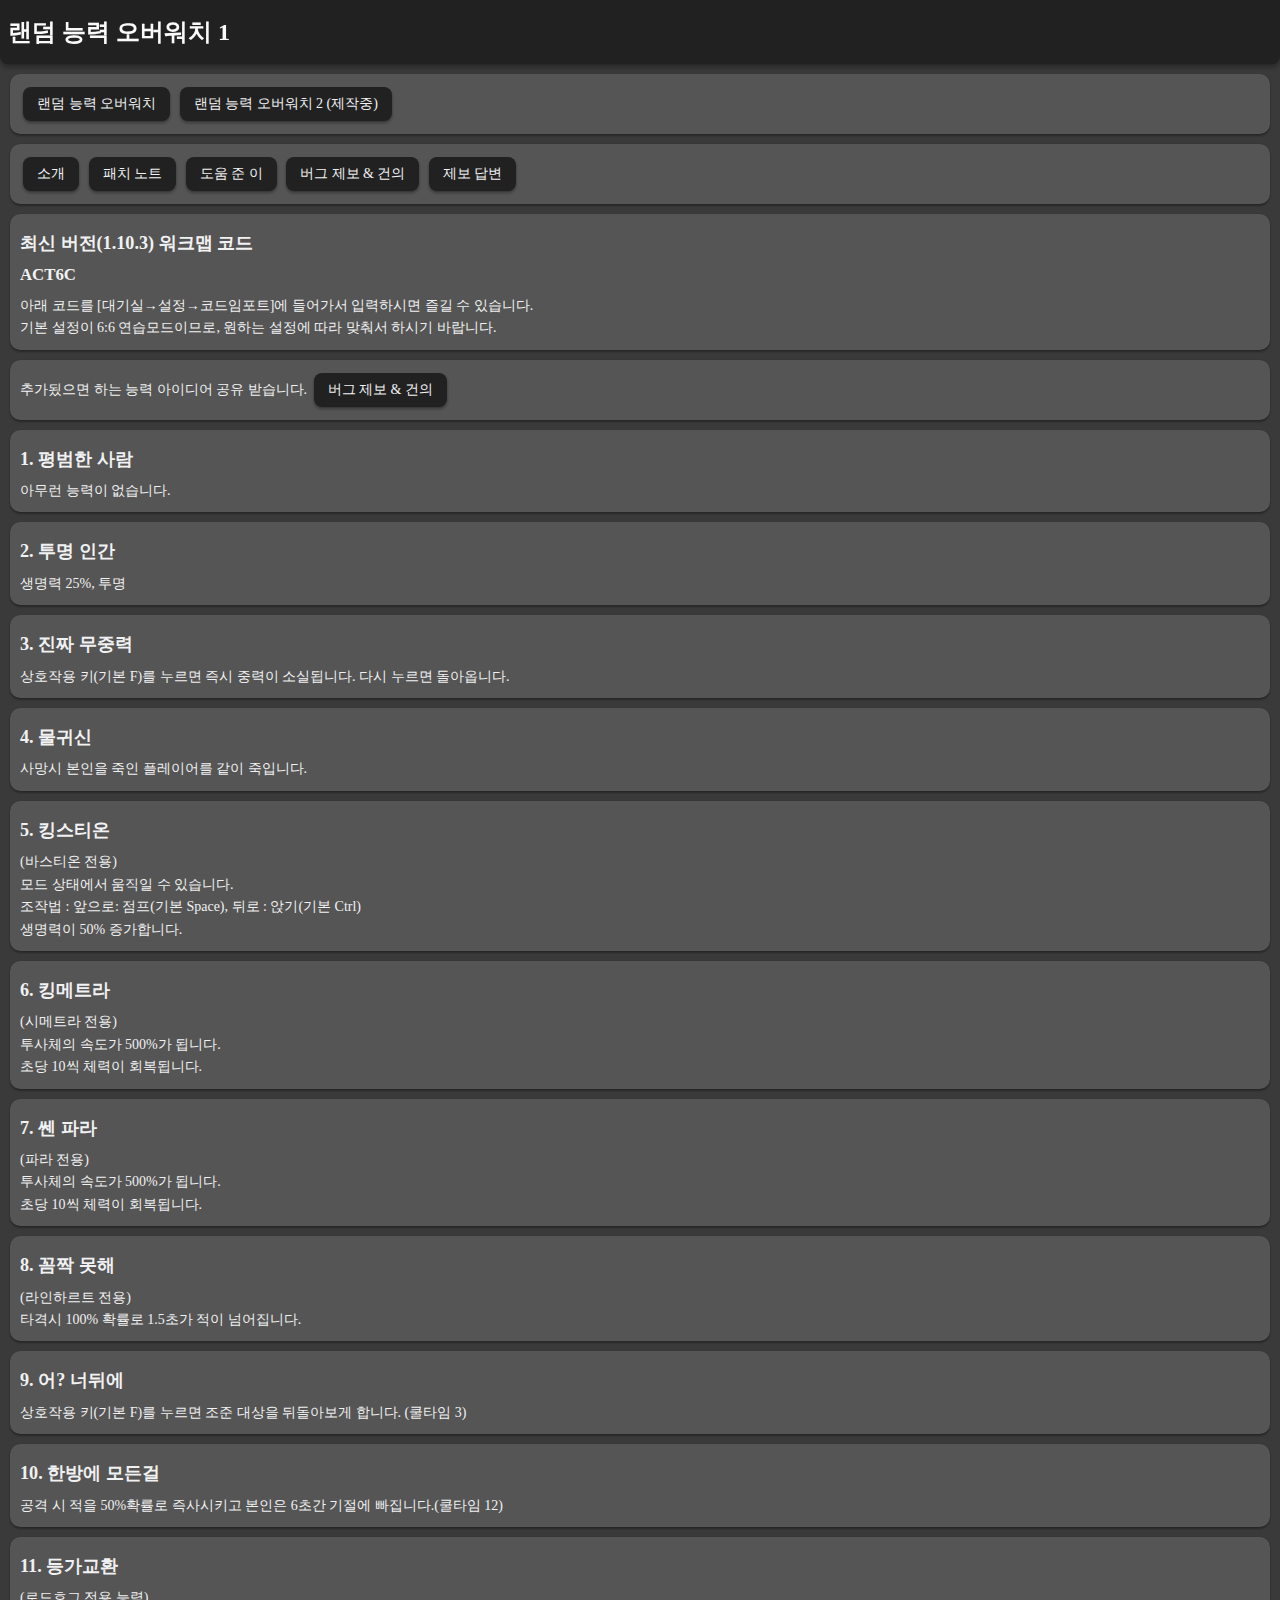
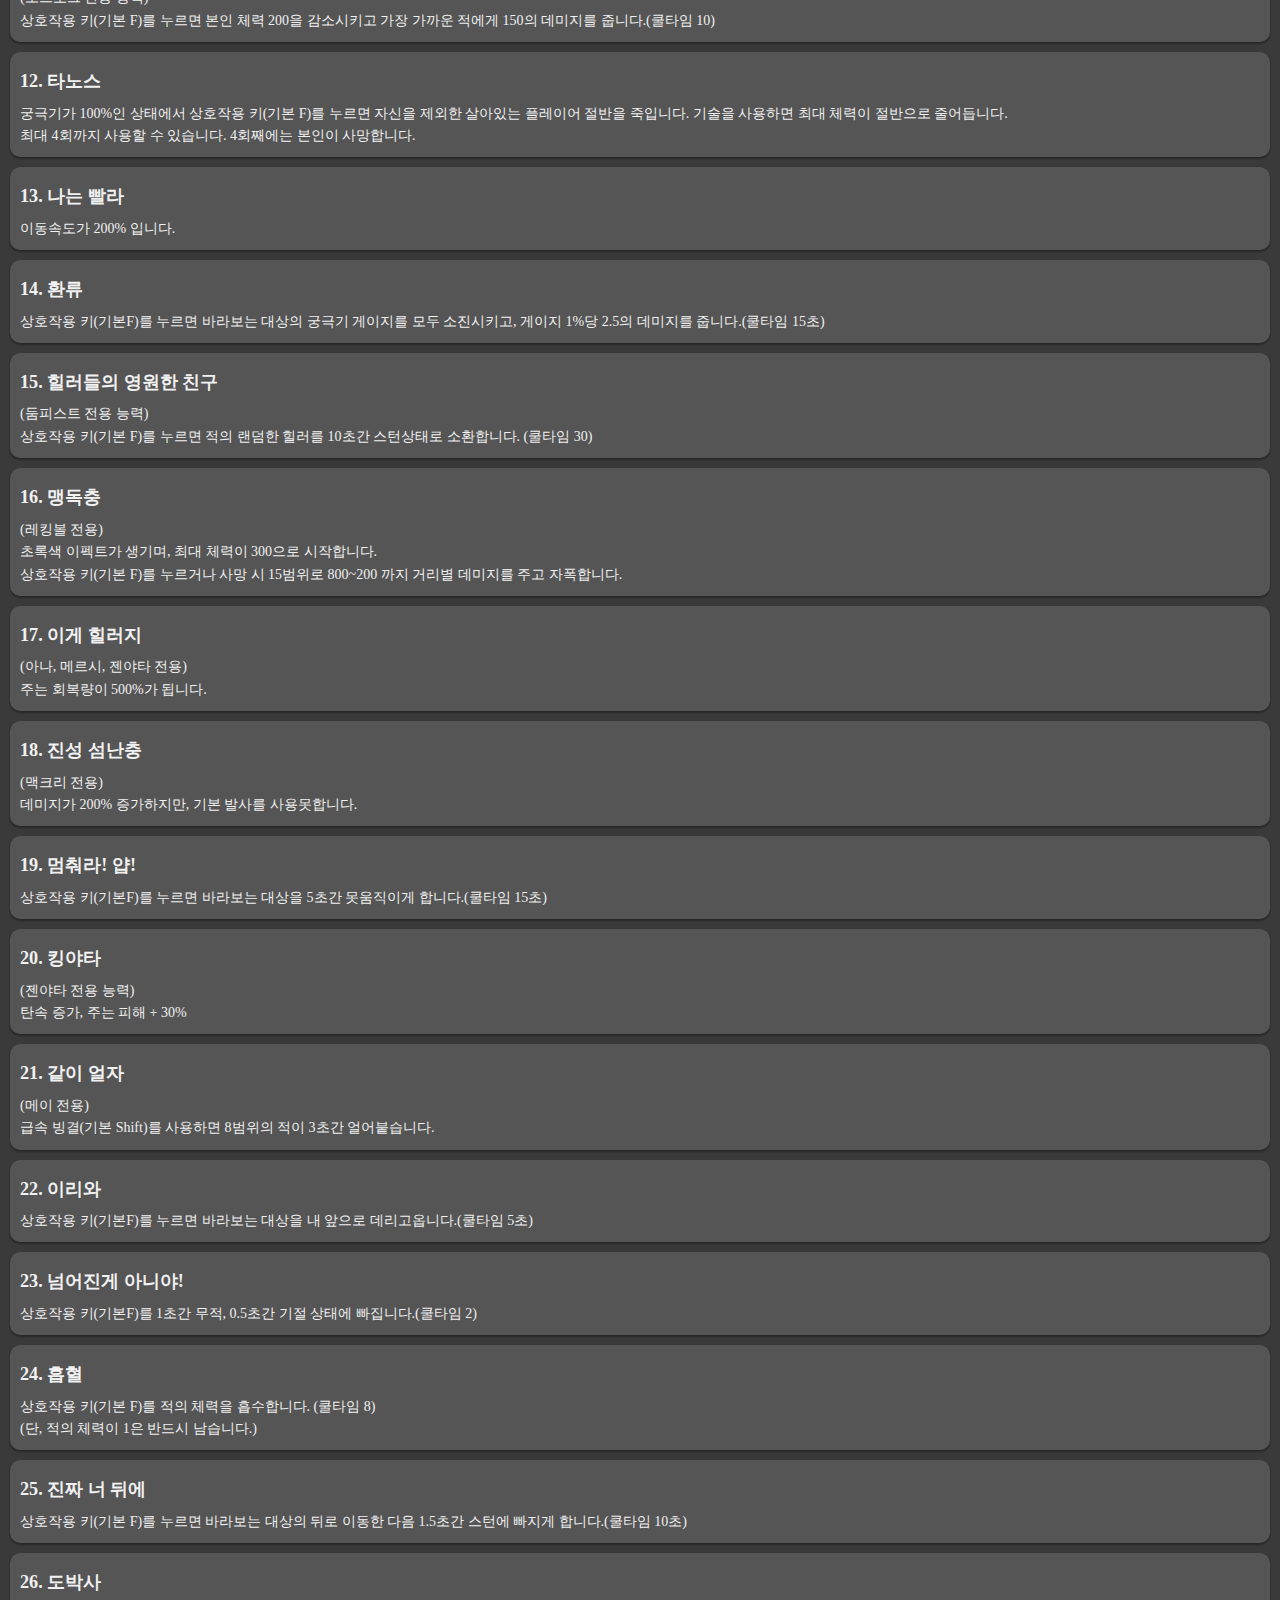
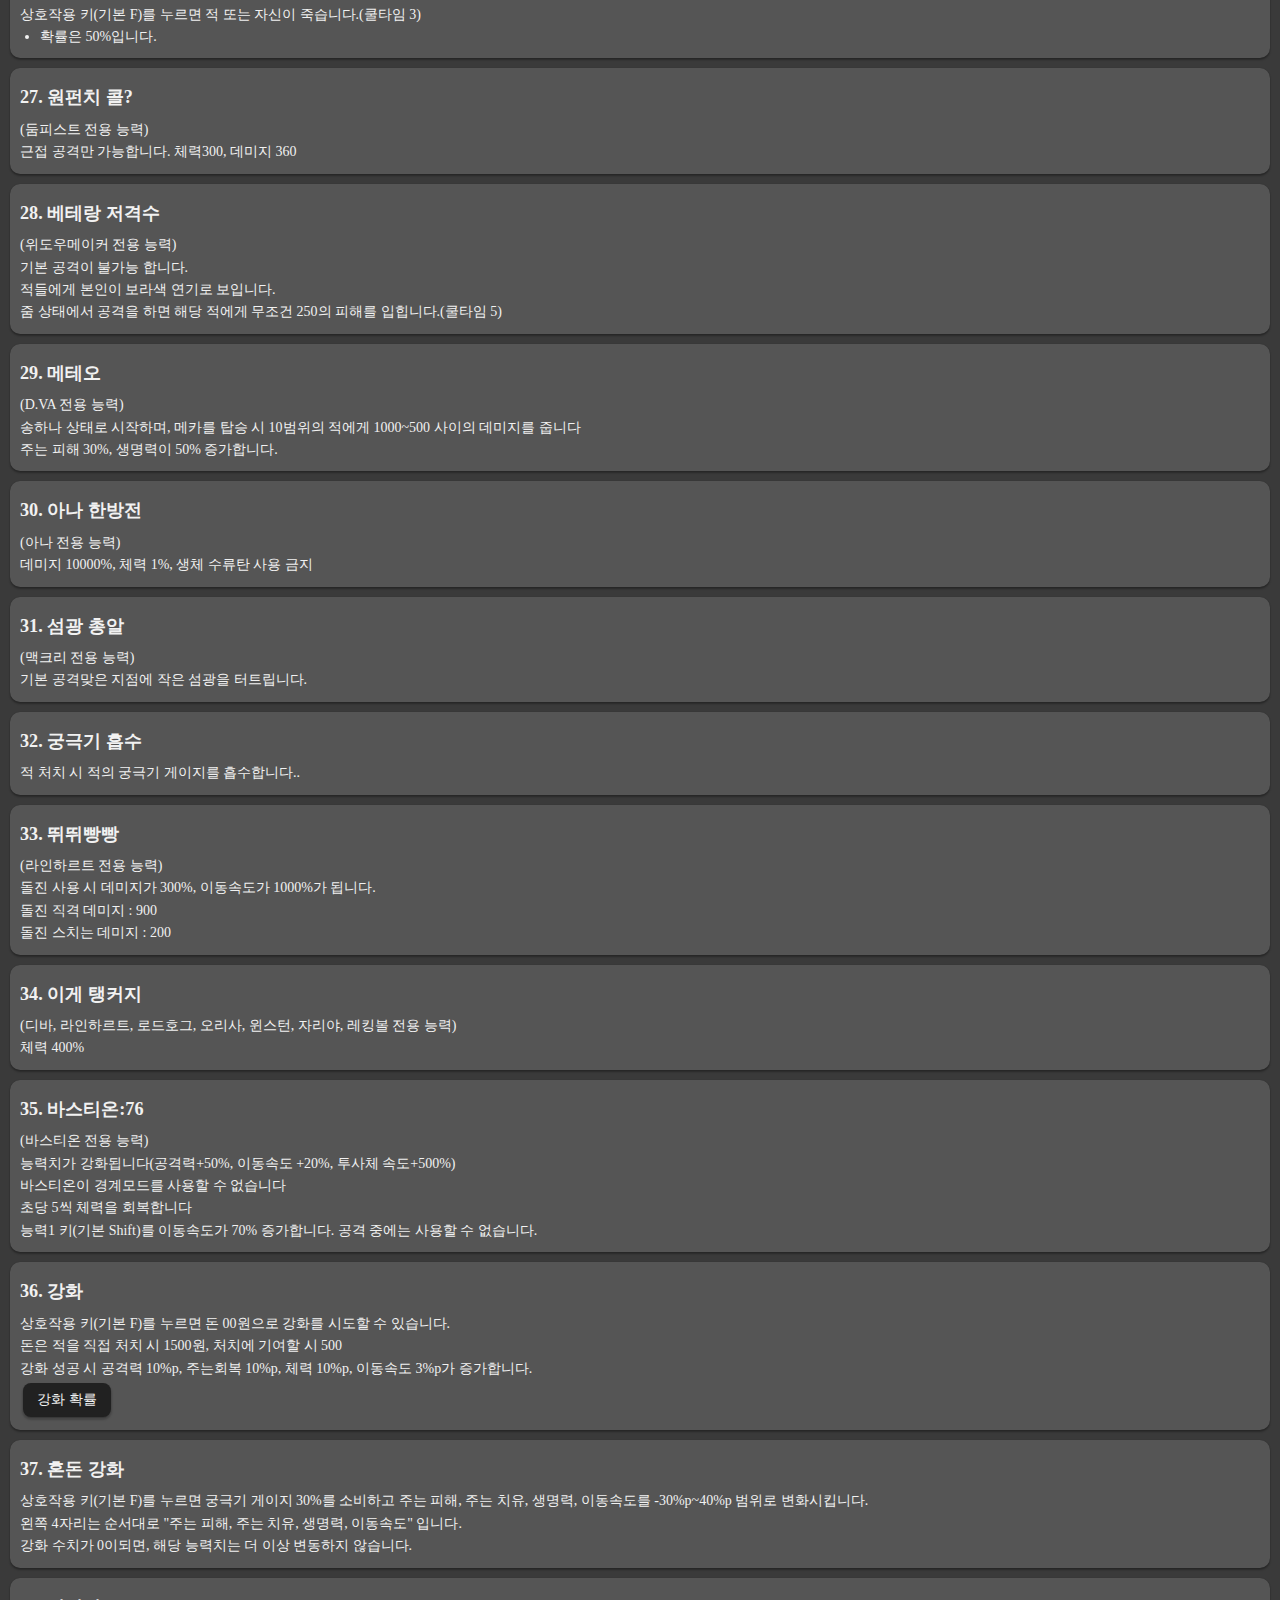
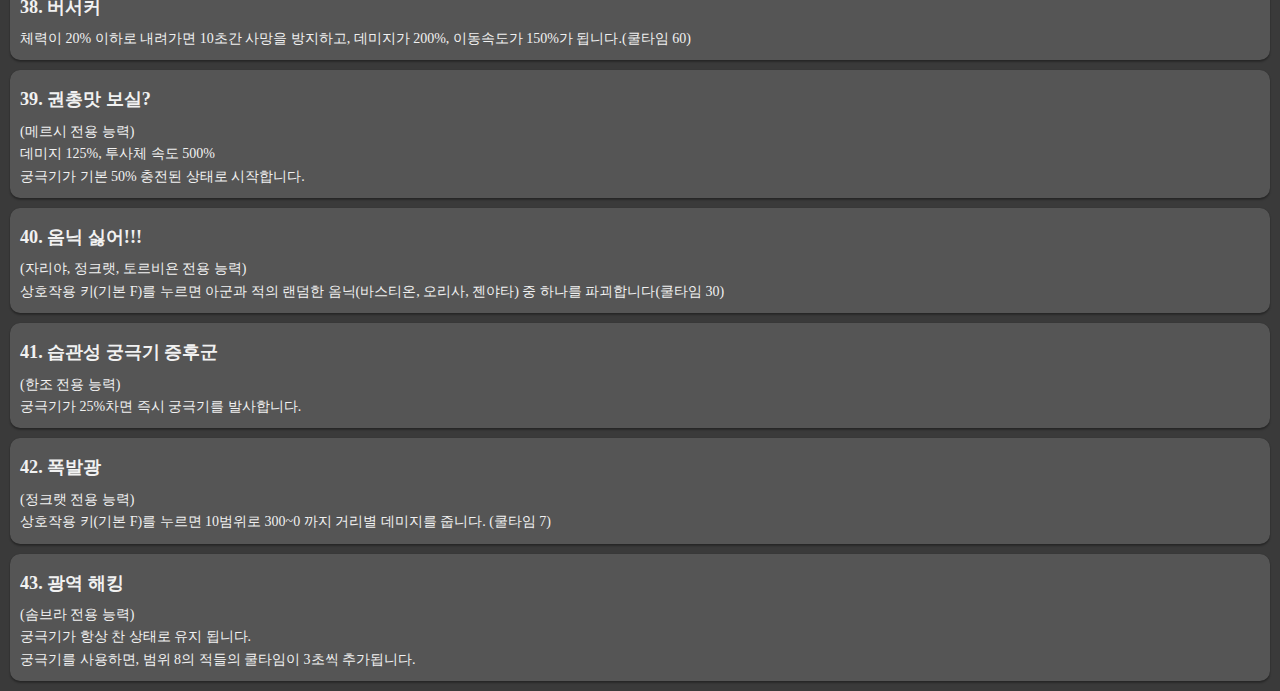
<file: index.html>
<!DOCTYPE html>
<html lang="ko">
<head>
    <meta charset="UTF-8">
    <meta name="viewport" content="width=device-width, initial-scale=1.0">
    <meta http-equiv="X-UA-Compatible" content="ie=edge">
    <title>랜덤 능력 오버워치</title>
    <meta name="description" content="오버워치 워크샵 맵인 랜덤 능력 오버워치의 능력 설명 페이지입니다." />

    <meta property="og:type" content="website">
    <meta property="og:title" content="랜덤 능력 오버워치">
    <meta property="og:description" content="오버워치 워크샵 맵인 랜덤 능력 오버워치의 능력 설명 페이지입니다">
    <meta property="og:url" content="https://rao.lazyig.com/">
    
    <link href="res/kigui.css" rel="stylesheet" />

    <script async src="//pagead2.googlesyndication.com/pagead/js/adsbygoogle.js"></script>
    <script>
        (adsbygoogle = window.adsbygoogle || []).push({
            google_ad_client: "ca-pub-8149987977999297",
            enable_page_level_ads: true
        });
    </script>
</head>
<body class="kigui">
    <header class="kigui header">
        <h1 class="title">
            랜덤 능력 오버워치 1
        </h1>    
    </header>
    <section class="kigui">
        <div class="kigui frame">
            <a class="kigui btn box" href="/index.html">랜덤 능력 오버워치</a>
            <a class="kigui btn box" href="/2.html">랜덤 능력 오버워치 2 (제작중)</a>
        </div>
        <div class="kigui frame">
            <a class="kigui btn box" href="info.html">소개</a>
            <a class="kigui btn box" href="version.html">패치 노트</a>
            <a class="kigui btn box" href="thank.html">도움 준 이</a>
            <a class="kigui btn box" href="https://report.lazyig.com?app=랜덤능력오버워치">버그 제보 &amp; 건의</a>
            <a class="kigui btn box" href="report_answer.html">제보 답변</a>
        </div>
        <div class="kigui frame">
            <h2>최신 버전(1.10.3) 워크맵 코드</h2>
            <h3>ACT6C</h3>
            <p>아래 코드를 [대기실→설정→코드임포트]에 들어가서 입력하시면 즐길 수 있습니다.</p>
            <p>기본 설정이 6:6 연습모드이므로, 원하는 설정에 따라 맞춰서 하시기 바랍니다.</p>
        </div>
        <div class="kigui frame">
            <p>추가됬으면 하는 능력 아이디어 공유 받습니다. <a class="kigui btn box" href="https://report.lazyig.com?app=랜덤능력오버워치2">버그 제보 &amp; 건의</a></p>
        </div>
        <script async src="//pagead2.googlesyndication.com/pagead/js/adsbygoogle.js"></script>
            <!-- 개복디 히든 조합표 (하단) -->
            <ins class="adsbygoogle"
                style="display:block"
                data-ad-client="ca-pub-8149987977999297"
                data-ad-slot="4028280564"
                data-ad-format="auto"
                data-full-width-responsive="true"></ins>
        <script>
            (adsbygoogle = window.adsbygoogle || []).push({});
        </script>
        <div class="kigui frame">
            <h2>1. 평범한 사람</h2>
            <p>아무런 능력이 없습니다.</p>
        </div>
        <div class="kigui frame">
            <h2>2. 투명 인간</h2>
            <p>생명력 25%, 투명</p>
        </div>
        <div class="kigui frame">
            <h2>3. 진짜 무중력</h2>
            <p>상호작용 키(기본 F)를 누르면 즉시 중력이 소실됩니다. 다시 누르면 돌아옵니다.</p>
        </div>
        </div>
        <div class="kigui frame">
            <h2>4. 물귀신</h2>
            <p>사망시 본인을 죽인 플레이어를 같이 죽입니다.</p>
        </div>
        <div class="kigui frame">
            <h2>5. 킹스티온</h2>
            <p>(바스티온 전용)</p>
            <p>모드 상태에서 움직일 수 있습니다.</p>
            <p>조작법 : 앞으로: 점프(기본 Space), 뒤로 : 앉기(기본 Ctrl)</p>
            <p>생명력이 50% 증가합니다.</p>
        </div>
        <div class="kigui frame">
            <h2>6. 킹메트라</h2>
            <p>(시메트라 전용)</p>
            <p>투사체의 속도가 500%가 됩니다.</p>
            <p>초당 10씩 체력이 회복됩니다.</p>
        </div>
        <div class="kigui frame">
            <h2>7. 쎈 파라</h2>
            <p>(파라 전용)</p>
            <p>투사체의 속도가 500%가 됩니다.</p>
            <p>초당 10씩 체력이 회복됩니다.</p>
        </div>
        <div class="kigui frame">
            <h2>8. 꼼짝 못해</h2>
            <p>(라인하르트 전용)</p>
            <p>타격시 100% 확률로 1.5초가 적이 넘어집니다.</p>
        </div>
        <div class="kigui frame">
            <h2>9. 어? 너뒤에</h2>
            <p>상호작용 키(기본 F)를 누르면 조준 대상을 뒤돌아보게 합니다. (쿨타임 3)</p>
        </div>
        <div class="kigui frame">
            <h2>10. 한방에 모든걸</h2>
            <p>공격 시 적을 50%확률로 즉사시키고 본인은 6초간 기절에 빠집니다.(쿨타임 12)</p>
        </div>
        <div class="kigui frame">
            <h2>11. 등가교환</h2>
            <p>(로드호그 전용 능력)</p>
            <p>상호작용 키(기본 F)를 누르면 본인 체력 200을 감소시키고 가장 가까운 적에게 150의 데미지를 줍니다.(쿨타임 10)</p>
        </div>
        <div class="kigui frame">
            <h2>12. 타노스</h2>
            <p>궁극기가 100%인 상태에서 상호작용 키(기본 F)를 누르면 자신을 제외한 살아있는 플레이어 절반을 죽입니다. 기술을 사용하면 최대 체력이 절반으로 줄어듭니다.</p>
            <p>최대 4회까지 사용할 수 있습니다. 4회째에는 본인이 사망합니다.</p>
        </div>
        <div class="kigui frame">
            <h2>13. 나는 빨라</h2>
            <p>이동속도가 200% 입니다.</p>
        </div>
        <div class="kigui frame">
            <h2>14. 환류</h2>
            <p>상호작용 키(기본F)를 누르면 바라보는 대상의 궁극기 게이지를 모두 소진시키고, 게이지 1%당 2.5의 데미지를 줍니다.(쿨타임 15초)</p>
        </div>
        <div class="kigui frame">
            <h2>15. 힐러들의 영원한 친구</h2>
            <p>(둠피스트 전용 능력)</p>
            <p>상호작용 키(기본 F)를 누르면 적의 랜덤한 힐러를 10초간 스턴상태로 소환합니다. (쿨타임 30)</p>
        </div>
        <div class="kigui frame">
            <h2>16. 맹독충</h2>
            <p>(레킹볼 전용)</p>
            <p>초록색 이펙트가 생기며, 최대 체력이 300으로 시작합니다.</p>
            <p>상호작용 키(기본 F)를 누르거나 사망 시 15범위로 800~200 까지 거리별 데미지를 주고 자폭합니다.</p>
        </div>
        <div class="kigui frame">
            <h2>17. 이게 힐러지</h2>
            <p>(아나, 메르시, 젠야타 전용)</p>
            <p>주는 회복량이 500%가 됩니다.</p>
        </div>
        <div class="kigui frame">
            <h2>18. 진성 섬난충</h2>
            <p>(맥크리 전용)</p>
            <p>데미지가 200% 증가하지만, 기본 발사를 사용못합니다.</p>
        </div>
        <div class="kigui frame">
            <h2>19. 멈춰라! 얍!</h2>
            <p>상호작용 키(기본F)를 누르면 바라보는 대상을 5초간 못움직이게 합니다.(쿨타임 15초)</p>
        </div>
        <div class="kigui frame">
            <h2>20. 킹야타</h2>
            <p>(젠야타 전용 능력)</p>
            <p>탄속 증가, 주는 피해 + 30%</p>
        </div>
        <script async src="//pagead2.googlesyndication.com/pagead/js/adsbygoogle.js"></script>
        <!-- 랜덤 능력 오버워치 (중간, 20) -->
        <ins class="adsbygoogle"
             style="display:block"
             data-ad-client="ca-pub-8149987977999297"
             data-ad-slot="2550584967"
             data-ad-format="auto"
             data-full-width-responsive="true"></ins>
        <script>
        (adsbygoogle = window.adsbygoogle || []).push({});
        </script>
        <div class="kigui frame">
            <h2>21. 같이 얼자</h2>
            <p>(메이 전용)</p>
            <p>급속 빙결(기본 Shift)를 사용하면 8범위의 적이 3초간 얼어붙습니다.</p>
        </div>
        <div class="kigui frame">
            <h2>22. 이리와</h2>
            <p>상호작용 키(기본F)를 누르면 바라보는 대상을 내 앞으로 데리고옵니다.(쿨타임 5초)</p>
        </div>
        <div class="kigui frame">
            <h2>23. 넘어진게 아니야!</h2>
            <p>상호작용 키(기본F)를 1초간 무적, 0.5초간 기절 상태에 빠집니다.(쿨타임 2)</p>
        </div>
        <div class="kigui frame">
            <h2>24. 흡혈</h2>
            <p>상호작용 키(기본 F)를 적의 체력을 흡수합니다. (쿨타임 8)</p>
            <p>(단, 적의 체력이 1은 반드시 남습니다.)</p>
        </div>
        <div class="kigui frame">
            <h2>25. 진짜 너 뒤에</h2>
            <p>상호작용 키(기본 F)를 누르면 바라보는 대상의 뒤로 이동한 다음 1.5초간 스턴에 빠지게 합니다.(쿨타임 10초)</p>
        </div>
        <div class="kigui frame">
            <h2>26. 도박사</h2>
            <p>상호작용 키(기본 F)를 누르면 적 또는 자신이 죽습니다.(쿨타임 3)</p>
            <ul>
                <li>확률은 50%입니다.</li>
            </ul>
        </div>
        <div class="kigui frame">
            <h2>27. 원펀치 콜?</h2>
            <p>(둠피스트 전용 능력)</p>
            <p>근접 공격만 가능합니다. 체력300, 데미지 360</p>
        </div>
        <div class="kigui frame">
            <h2>28. 베테랑 저격수</h2>
            <p>(위도우메이커 전용 능력)</p>
            <p>기본 공격이 불가능 합니다.</p>
            <p>적들에게 본인이 보라색 연기로 보입니다.</p>
            <p>줌 상태에서 공격을 하면 해당 적에게 무조건 250의 피해를 입힙니다.(쿨타임 5)</p>
        </div>
        <div class="kigui frame">
            <h2>29. 메테오</h2>
            <p>(D.VA 전용 능력)</p>
            <p>송하나 상태로 시작하며, 메카를 탑승 시 10범위의 적에게 1000~500 사이의 데미지를 줍니다</p>
            <p>주는 피해 30%, 생명력이 50% 증가합니다.</p>
        </div>
        <div class="kigui frame">
            <h2>30. 아나 한방전</h2>
            <p>(아나 전용 능력)</p>
            <p>데미지 10000%, 체력 1%, 생체 수류탄 사용 금지</p>
        </div>
        <div class="kigui frame">
            <h2>31. 섬광 총알</h2>
            <p>(맥크리 전용 능력)</p>
            <p>기본 공격맞은 지점에 작은 섬광을 터트립니다.</p>
        </div>
        <div class="kigui frame">
            <h2>32. 궁극기 흡수</h2>
            <p>적 처치 시 적의 궁극기 게이지를 흡수합니다..</p>
        </div>
        <div class="kigui frame">
            <h2>33. 뛰뛰빵빵</h2>
            <p>(라인하르트 전용 능력)</p>
            <p>돌진 사용 시 데미지가 300%, 이동속도가 1000%가 됩니다.</p>
            <p>돌진 직격 데미지 : 900</p>
            <p>돌진 스치는 데미지 : 200</p>
        </div>
        <div class="kigui frame">
            <h2>34. 이게 탱커지</h2>
            <p>(디바, 라인하르트, 로드호그, 오리사, 윈스턴, 자리야, 레킹볼 전용 능력)</p>
            <p>체력 400%</p>
        </div>
        <div class="kigui frame">
            <h2>35. 바스티온:76</h2>
            <p>(바스티온 전용 능력)</p>
            <p>능력치가 강화됩니다(공격력+50%, 이동속도 +20%, 투사체 속도+500%)</p>
            <p>바스티온이 경계모드를 사용할 수 없습니다</p>
            <p>초당 5씩 체력을 회복합니다</p>
            <p>능력1 키(기본 Shift)를 이동속도가 70% 증가합니다. 공격 중에는 사용할 수 없습니다.</p>
        </div>
        <div class="kigui frame">
            <h2>36. 강화</h2>
            <p>상호작용 키(기본 F)를 누르면 돈 00원으로 강화를 시도할 수 있습니다.</p>
            <p>돈은 적을 직접 처치 시 1500원, 처치에 기여할 시 500</p>
            <p>강화 성공 시 공격력 10%p, 주는회복 10%p, 체력 10%p, 이동속도 3%p가 증가합니다.</p>
            <a class="kigui btn box" href="36chance.html">강화 확률</a>
        </div>
        <div class="kigui frame">
            <h2>37. 혼돈 강화</h2>
            <p>상호작용 키(기본 F)를 누르면 궁극기 게이지 30%를 소비하고 주는 피해, 주는 치유, 생명력, 이동속도를 -30%p~40%p 범위로 변화시킵니다.</p>
            <p>왼쪽 4자리는 순서대로 "주는 피해, 주는 치유, 생명력, 이동속도" 입니다.</p>
            <p>강화 수치가 0이되면, 해당 능력치는 더 이상 변동하지 않습니다.</p>
        </div>
        <div class="kigui frame">
            <h2>38. 버서커</h2>
            <p>체력이 20% 이하로 내려가면 10초간 사망을 방지하고, 데미지가 200%, 이동속도가 150%가 됩니다.(쿨타임 60)</p>
        </div>
        <div class="kigui frame">
            <h2>39. 권총맛 보실?</h2>
            <p>(메르시 전용 능력)</p>
            <p>데미지 125%, 투사체 속도 500%</p>
            <p>궁극기가 기본 50% 충전된 상태로 시작합니다.</p>
        </div>
        <div class="kigui frame">
            <h2>40. 옴닉 싫어!!!</h2>
            <p>(자리야, 정크랫, 토르비욘 전용 능력)</p>
            <p>상호작용 키(기본 F)를 누르면 아군과 적의 랜덤한 옴닉(바스티온, 오리사, 젠야타) 중 하나를 파괴합니다(쿨타임 30)</p>
        </div>
        <div class="kigui frame">
            <h2>41. 습관성 궁극기 증후군</h2>
            <p>(한조 전용 능력)</p>
            <p>궁극기가 25%차면 즉시 궁극기를 발사합니다.</p>
        </div>
        <div class="kigui frame">
            <h2>42. 폭발광</h2>
            <p>(정크랫 전용 능력)</p>
            <p>상호작용 키(기본 F)를 누르면 10범위로 300~0 까지 거리별 데미지를 줍니다. (쿨타임 7)</p>
        </div>
        <div class="kigui frame">
            <h2>43. 광역 해킹</h2>
            <p>(솜브라 전용 능력)</p>
            <p>궁극기가 항상 찬 상태로 유지 됩니다.</p>
            <p>궁극기를 사용하면, 범위 8의 적들의 쿨타임이 3초씩 추가됩니다.</p>
        </div>
    </section>
</body>
</html>
</file>
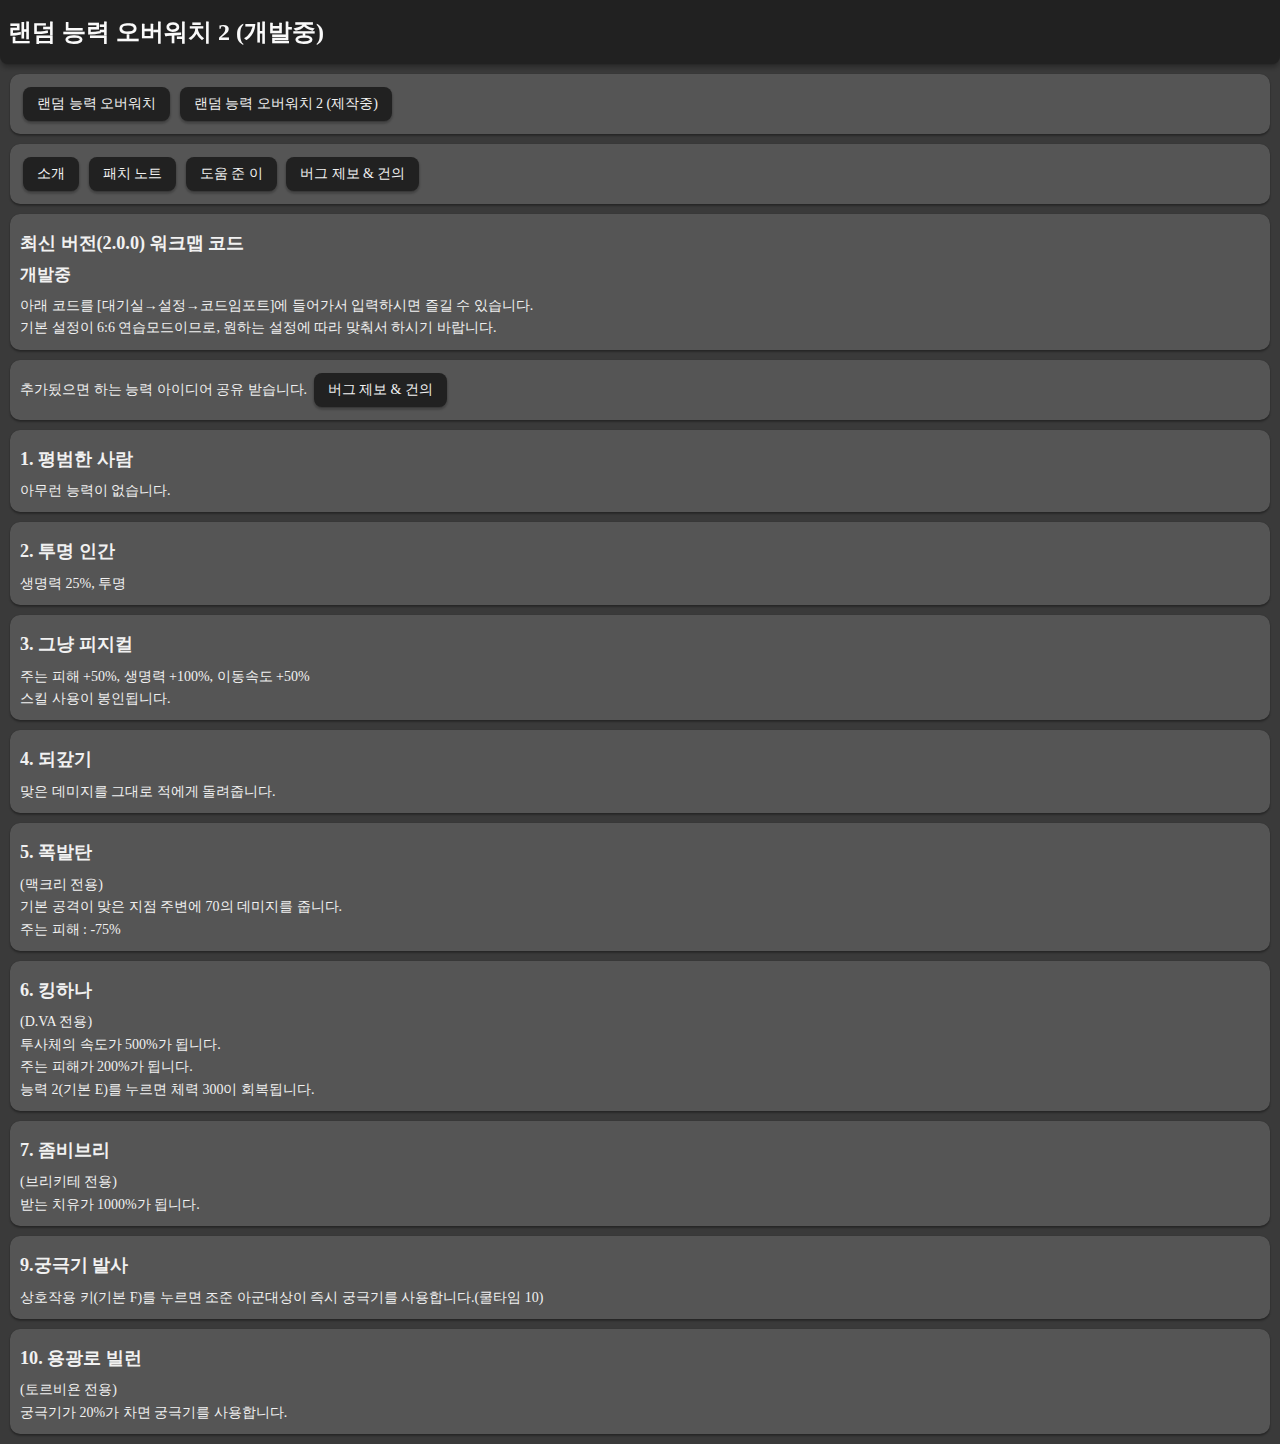
<file: 2.html>
<!DOCTYPE html>
<html lang="ko">
<head>
    <meta charset="UTF-8">
    <meta name="viewport" content="width=device-width, initial-scale=1.0">
    <meta http-equiv="X-UA-Compatible" content="ie=edge">
    <title>랜덤 능력 오버워치 2</title>
    <meta name="description" content="오버워치 워크샵 맵인 랜덤 능력 오버워치의 능력 설명 페이지입니다." />

    <meta property="og:type" content="website">
    <meta property="og:title" content="랜덤 능력 오버워치">
    <meta property="og:description" content="오버워치 워크샵 맵인 랜덤 능력 오버워치의 능력 설명 페이지입니다">
    <meta property="og:url" content="https://rao.lazyig.com/">
    
    <link href="res/kigui.css" rel="stylesheet" />

    <script async src="//pagead2.googlesyndication.com/pagead/js/adsbygoogle.js"></script>
    <script>
        (adsbygoogle = window.adsbygoogle || []).push({
            google_ad_client: "ca-pub-8149987977999297",
            enable_page_level_ads: true
        });
    </script>
</head>
<body class="kigui">
    <header class="kigui header">
        <h1 class="title">
            랜덤 능력 오버워치 2 (개발중)
        </h1>    
    </header>
    <section class="kigui">
        <div class="kigui frame">
            <a class="kigui btn box" href="/index.html">랜덤 능력 오버워치</a>
            <a class="kigui btn box" href="/2.html">랜덤 능력 오버워치 2 (제작중)</a>
        </div>
        <div class="kigui frame">
            <a class="kigui btn box" href="info.html">소개</a>
            <a class="kigui btn box" href="#">패치 노트</a>
            <a class="kigui btn box" href="#">도움 준 이</a>
            <a class="kigui btn box" href="https://report.lazyig.com?app=랜덤능력오버워치2">버그 제보 &amp; 건의</a>
        </div>
        <div class="kigui frame">
            <h2>최신 버전(2.0.0) 워크맵 코드</h2>
            <h3>개발중</h3>
            <p>아래 코드를 [대기실→설정→코드임포트]에 들어가서 입력하시면 즐길 수 있습니다.</p>
            <p>기본 설정이 6:6 연습모드이므로, 원하는 설정에 따라 맞춰서 하시기 바랍니다.</p>
        </div>
        <div class="kigui frame">
            <p>추가됬으면 하는 능력 아이디어 공유 받습니다. <a class="kigui btn box" href="https://report.lazyig.com?app=랜덤능력오버워치2">버그 제보 &amp; 건의</a></p>
        </div>
        <div class="kigui frame">
            <h2>1. 평범한 사람</h2>
            <p>아무런 능력이 없습니다.</p>
        </div>
        <div class="kigui frame">
            <h2>2. 투명 인간</h2>
            <p>생명력 25%, 투명</p>
        </div>
        <div class="kigui frame">
            <h2>3. 그냥 피지컬</h2>
            <p>주는 피해 +50%, 생명력 +100%, 이동속도 +50%</p>
            <p>스킬 사용이 봉인됩니다.</p>
        </div>
        <div class="kigui frame">
            <h2>4. 되갚기</h2>
            <p>맞은 데미지를 그대로 적에게 돌려줍니다.</p>
        </div>
        <div class="kigui frame">
            <h2>5. 폭발탄</h2>
            <p>(맥크리 전용)</p>
            <p>기본 공격이 맞은 지점 주변에 70의 데미지를 줍니다.</p>
            <p>주는 피해 :  -75%</p>
        </div>
        <div class="kigui frame">
            <h2>6. 킹하나</h2>
            <p>(D.VA 전용)</p>
            <p>투사체의 속도가 500%가 됩니다.</p>
            <p>주는 피해가 200%가 됩니다.</p>
            <p>능력 2(기본 E)를 누르면 체력 300이 회복됩니다.</p>
        </div>
        <div class="kigui frame">
            <h2>7. 좀비브리</h2>
            <p>(브리키테 전용)</p>
            <p>받는 치유가 1000%가 됩니다.</p>
        </div>
        <div class="kigui frame">
            <h2>9.궁극기 발사</h2>
            <p>상호작용 키(기본 F)를 누르면 조준 아군대상이 즉시 궁극기를 사용합니다.(쿨타임 10)</p>
        </div>
        <div class="kigui frame">
            <h2>10. 용광로 빌런</h2>
            <p>(토르비욘 전용)</p>
            <p>궁극기가 20%가 차면 궁극기를 사용합니다.</p>
        </div>
    </section>
</body>
</html>
</file>
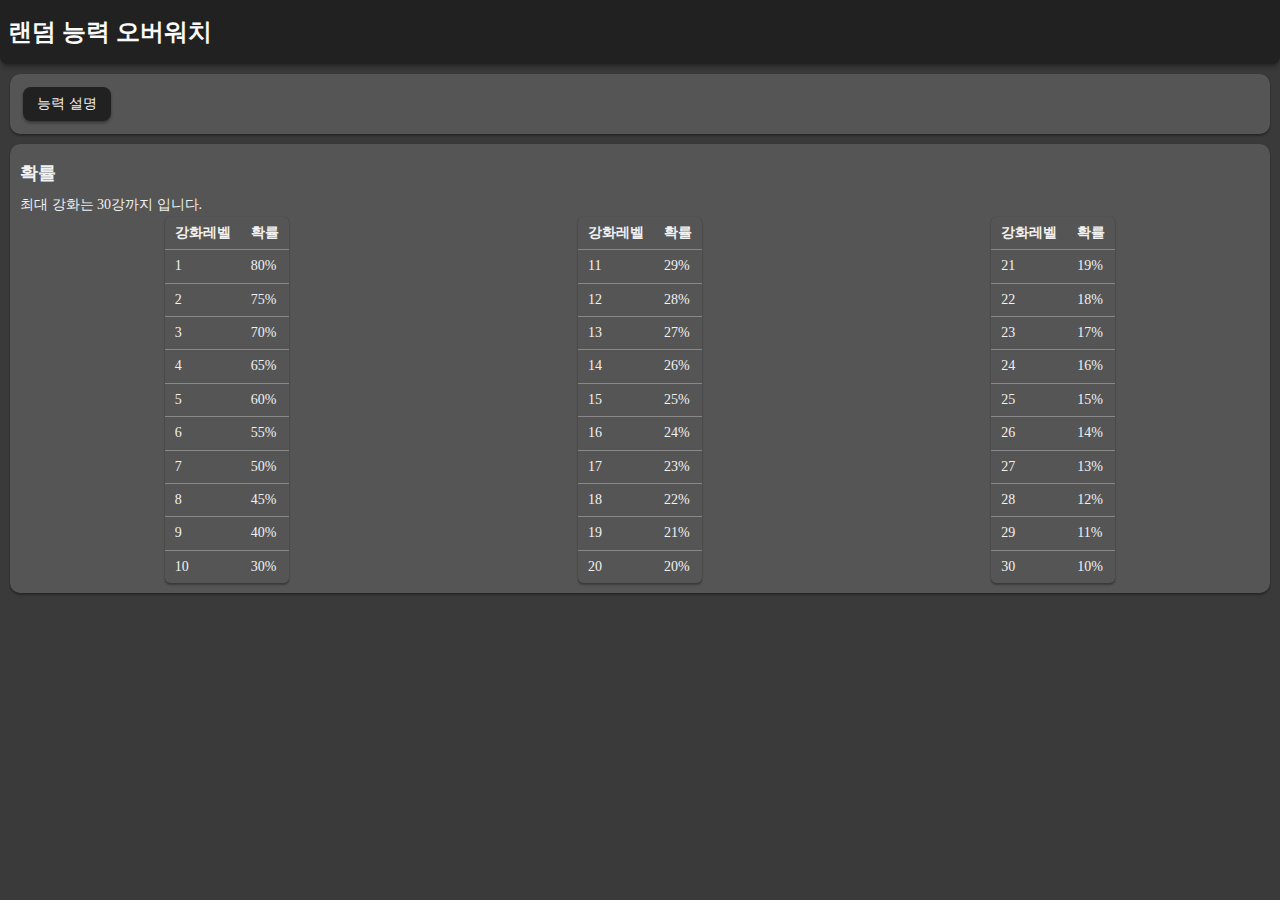
<file: 36chance.html>
<!DOCTYPE html>
<html lang="ko">
<head>
    <meta charset="UTF-8">
    <meta name="viewport" content="width=device-width, initial-scale=1.0">
    <meta http-equiv="X-UA-Compatible" content="ie=edge">
    <title>랜덤 능력 오버워치</title>
    <meta name="description" content="오버워치 워크샵 맵인 랜덤 능력 오버워치의 능력 설명 페이지입니다." />

    <meta property="og:type" content="website">
    <meta property="og:title" content="랜덤 능력 오버워치">
    <meta property="og:description" content="오버워치 워크샵 맵인 랜덤 능력 오버워치의 능력 설명 페이지입니다">
    <meta property="og:url" content="https://rao.lazyig.com/">
    
    <link href="res/kigui.css" rel="stylesheet" />
    <style>
        .tables {
            display:flex;
            flex-direction: row;
            justify-content:space-around;
            flex-wrap:wrap;
        }
    </style>
</head>
<body class="kigui">
    <header class="kigui header">
        <h1 class="title">
            랜덤 능력 오버워치
        </h1>    
    </header>
    <section class="kigui">
        <div class="kigui frame">
            <a class="kigui btn box" href="/">능력 설명</a>
        </div>
        <div class="kigui frame">
            <h2>확률</h2>
            <p>최대 강화는 30강까지 입니다.</p>
            <div class="tables">
                <table class="kigui table">
                    <thead>
                        <tr>
                            <th>강화레벨</th>
                            <th>확률</th>
                        </tr>
                    </thead>
                    <tbody>
                        <tr>
                            <td>1</td>
                            <td>80%</td>
                        </tr>
                        <tr>
                            <td>2</td>
                            <td>75%</td>
                        </tr>
                        <tr>
                            <td>3</td>
                            <td>70%</td>
                        </tr>
                        <tr>
                            <td>4</td>
                            <td>65%</td>
                        </tr>
                        <tr>
                            <td>5</td>
                            <td>60%</td>
                        </tr>
                        <tr>
                            <td>6</td>
                            <td>55%</td>
                        </tr>
                        <tr>
                            <td>7</td>
                            <td>50%</td>
                        </tr>
                        <tr>
                            <td>8</td>
                            <td>45%</td>
                        </tr>
                        <tr>
                            <td>9</td>
                            <td>40%</td>
                        </tr>
                        <tr>
                            <td>10</td>
                            <td>30%</td>
                        </tr>
                    </tbody>
                </table>

                <table class="kigui table">
                    <thead>
                        <tr>
                            <th>강화레벨</th>
                            <th>확률</th>
                        </tr>
                    </thead>
                    <tbody>
                        <tr>
                            <td>11</td>
                            <td>29%</td>
                        </tr>
                        <tr>
                            <td>12</td>
                            <td>28%</td>
                        </tr>
                        <tr>
                            <td>13</td>
                            <td>27%</td>
                        </tr>
                        <tr>
                            <td>14</td>
                            <td>26%</td>
                        </tr>
                        <tr>
                            <td>15</td>
                            <td>25%</td>
                        </tr>
                        <tr>
                            <td>16</td>
                            <td>24%</td>
                        </tr>
                        <tr>
                            <td>17</td>
                            <td>23%</td>
                        </tr>
                        <tr>
                            <td>18</td>
                            <td>22%</td>
                        </tr>
                        <tr>
                            <td>19</td>
                            <td>21%</td>
                        </tr>
                        <tr>
                            <td>20</td>
                            <td>20%</td>
                        </tr>
                    </tbody>
                </table>

                <table class="kigui table">
                    <thead>
                        <tr>
                            <th>강화레벨</th>
                            <th>확률</th>
                        </tr>
                    </thead>
                    <tbody>
                        <tr>
                            <td>21</td>
                            <td>19%</td>
                        </tr>
                        <tr>
                            <td>22</td>
                            <td>18%</td>
                        </tr>
                        <tr>
                            <td>23</td>
                            <td>17%</td>
                        </tr>
                        <tr>
                            <td>24</td>
                            <td>16%</td>
                        </tr>
                        <tr>
                            <td>25</td>
                            <td>15%</td>
                        </tr>
                        <tr>
                            <td>26</td>
                            <td>14%</td>
                        </tr>
                        <tr>
                            <td>27</td>
                            <td>13%</td>
                        </tr>
                        <tr>
                            <td>28</td>
                            <td>12%</td>
                        </tr>
                        <tr>
                            <td>29</td>
                            <td>11%</td>
                        </tr>
                        <tr>
                            <td>30</td>
                            <td>10%</td>
                        </tr>
                    </tbody>
                </table>
            </div>
        </div>
    </section>
</body>
</html>
</file>
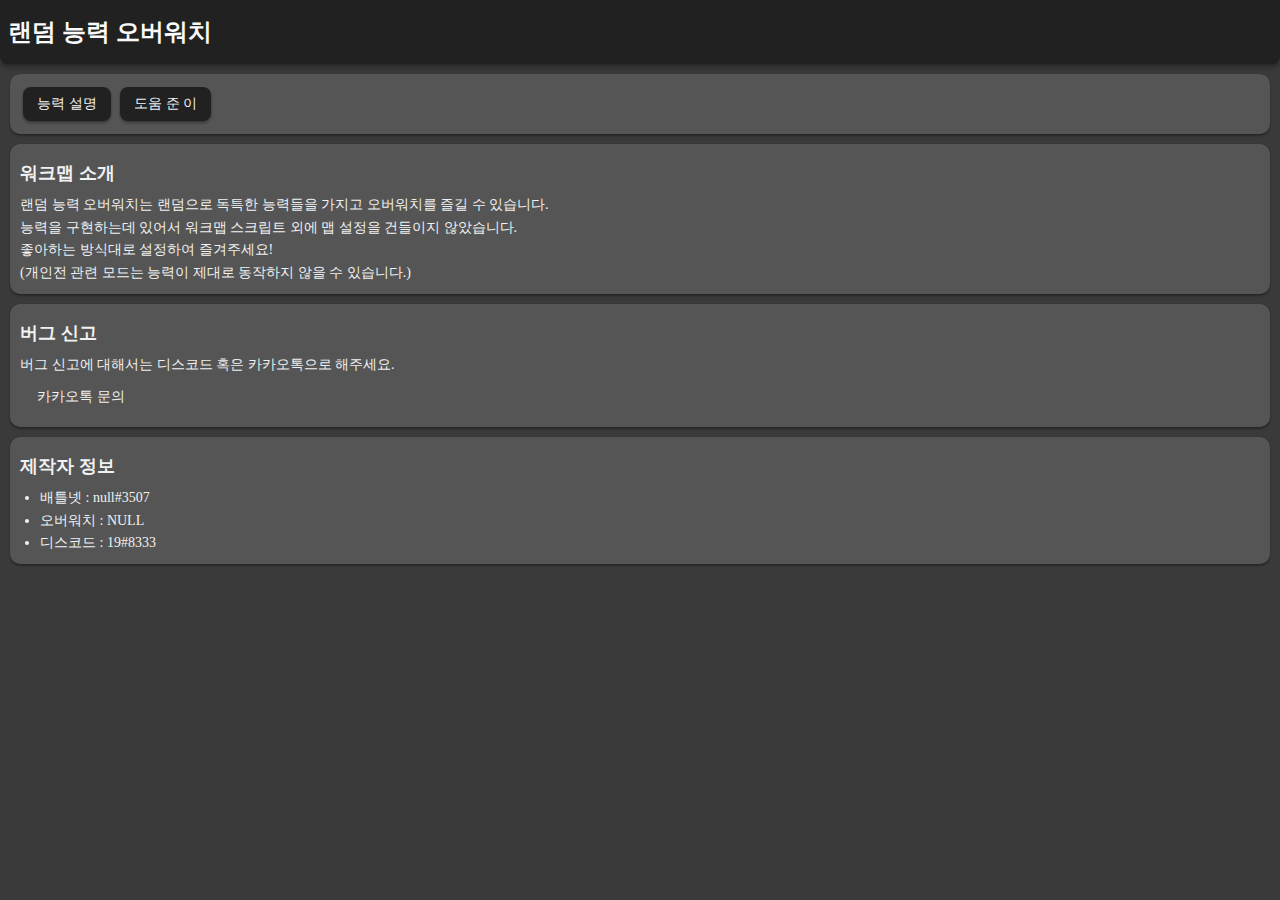
<file: info.html>
<!DOCTYPE html>
<html lang="ko">
<head>
    <meta charset="UTF-8">
    <meta name="viewport" content="width=device-width, initial-scale=1.0">
    <meta http-equiv="X-UA-Compatible" content="ie=edge">
    <title>랜덤 능력 오버워치</title>
    <meta name="description" content="오버워치 워크샵 맵인 랜덤 능력 오버워치의 능력 설명 페이지입니다." />

    <meta property="og:type" content="website">
    <meta property="og:title" content="랜덤 능력 오버워치">
    <meta property="og:description" content="오버워치 워크샵 맵인 랜덤 능력 오버워치의 능력 설명 페이지입니다">
    <meta property="og:url" content="https://rao.lazyig.com/">
    
    <link href="res/kigui.css" rel="stylesheet" />
    </script>
</head>
<body class="kigui">
    <header class="kigui header">
        <h1 class="title">
            랜덤 능력 오버워치
        </h1>    
    </header>
    <section class="kigui">
        <div class="kigui frame">
            <a class="kigui btn box" href="version.html">능력 설명</a>
            <a class="kigui btn box" href="thank.html">도움 준 이</a>
        </div>
        <div class="kigui frame">
            <h2>워크맵 소개</h2>
            <p>랜덤 능력 오버워치는 랜덤으로 독특한 능력들을 가지고 오버워치를 즐길 수 있습니다.</p>
            <p>능력을 구현하는데 있어서 워크맵 스크립트 외에 맵 설정을 건들이지 않았습니다.</p>
            <p>좋아하는 방식대로 설정하여 즐겨주세요!</p>
            <p>(개인전 관련 모드는 능력이 제대로 동작하지 않을 수 있습니다.)</p>
        </div>
        <div class="kigui frame">
            <h2>버그 신고</h2>
            <p>버그 신고에 대해서는 디스코드 혹은 카카오톡으로 해주세요.</p>
            <a class="kigui btn simple" href="https://open.kakao.com/o/s47sRAS">카카오톡 문의</a>
        </div>
        <div class="kigui frame">
            <h2>제작자 정보</h2>
            <ul>
                <li>배틀넷 : null#3507</li>
                <li>오버워치 : NULL</li>
                <li>디스코드 : 19#8333</li>
            </ul>
        </div>
    </section>
</body>
</html>
</file>
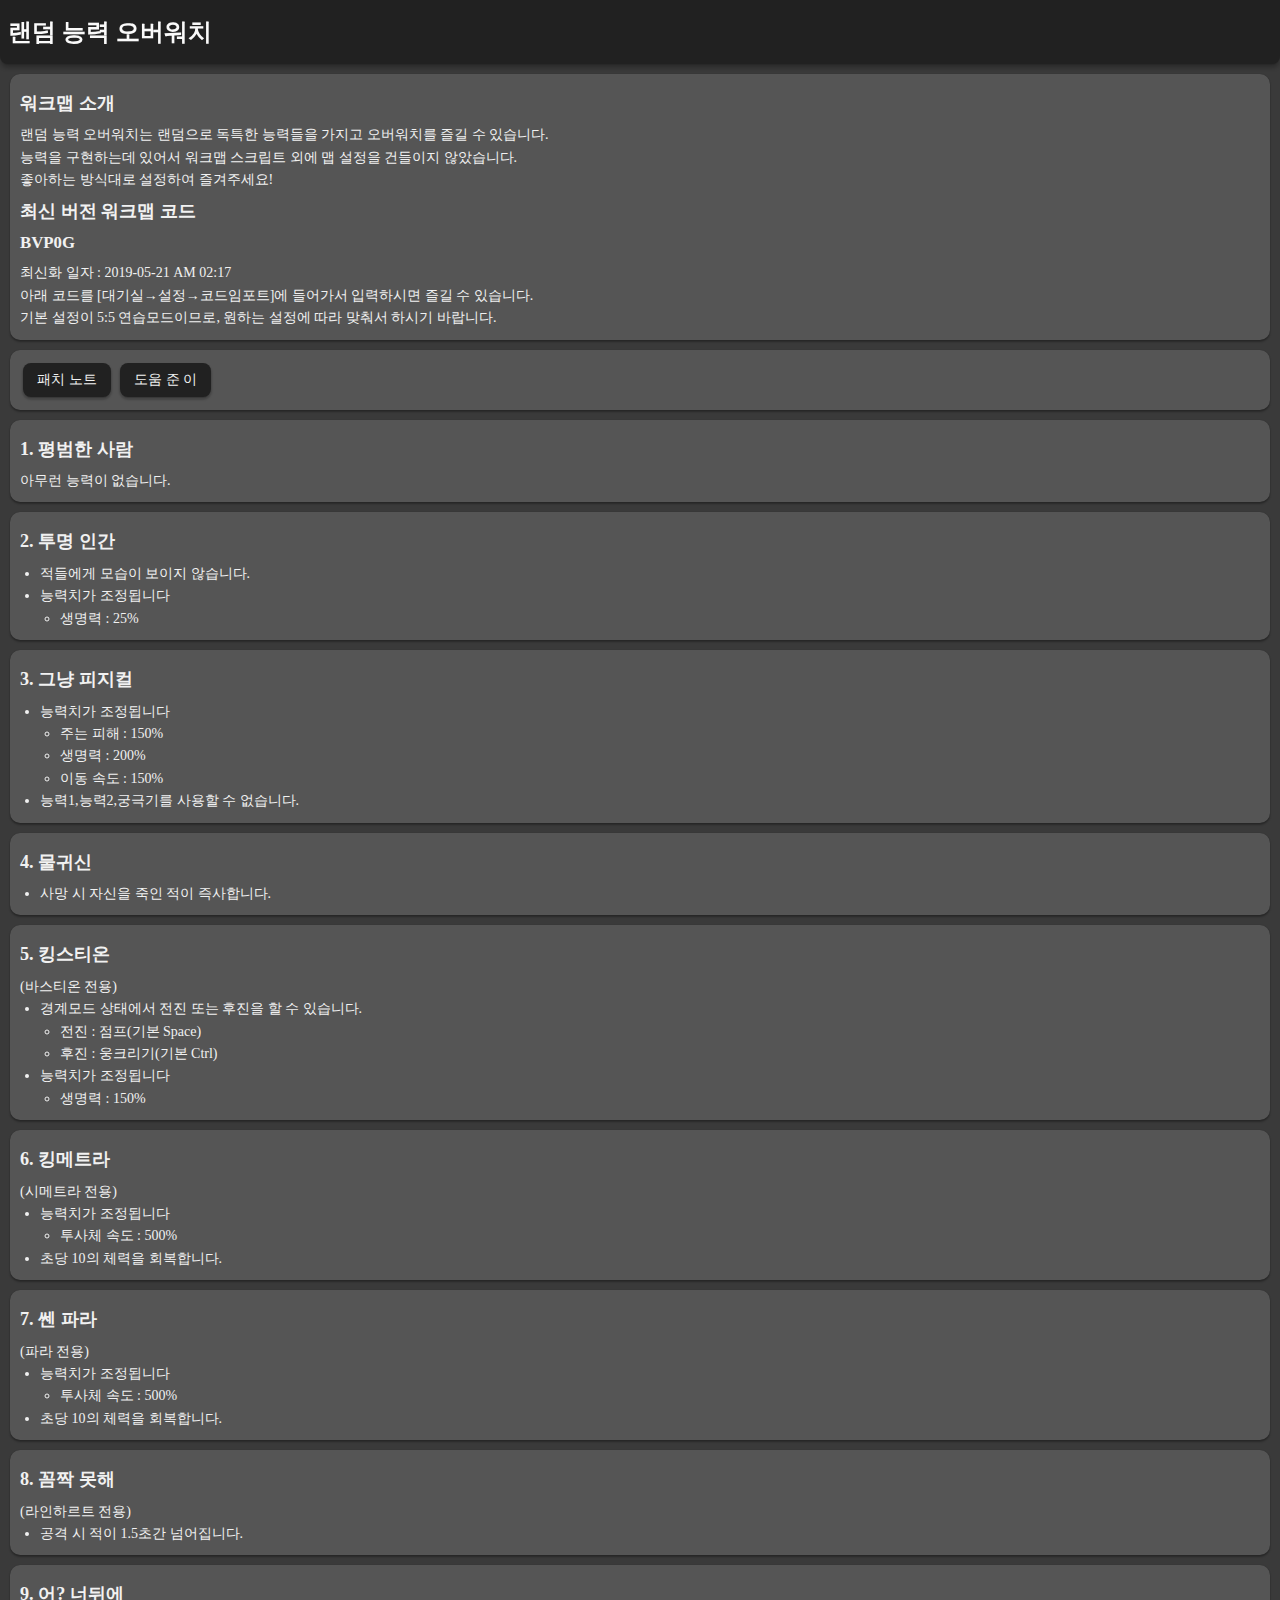
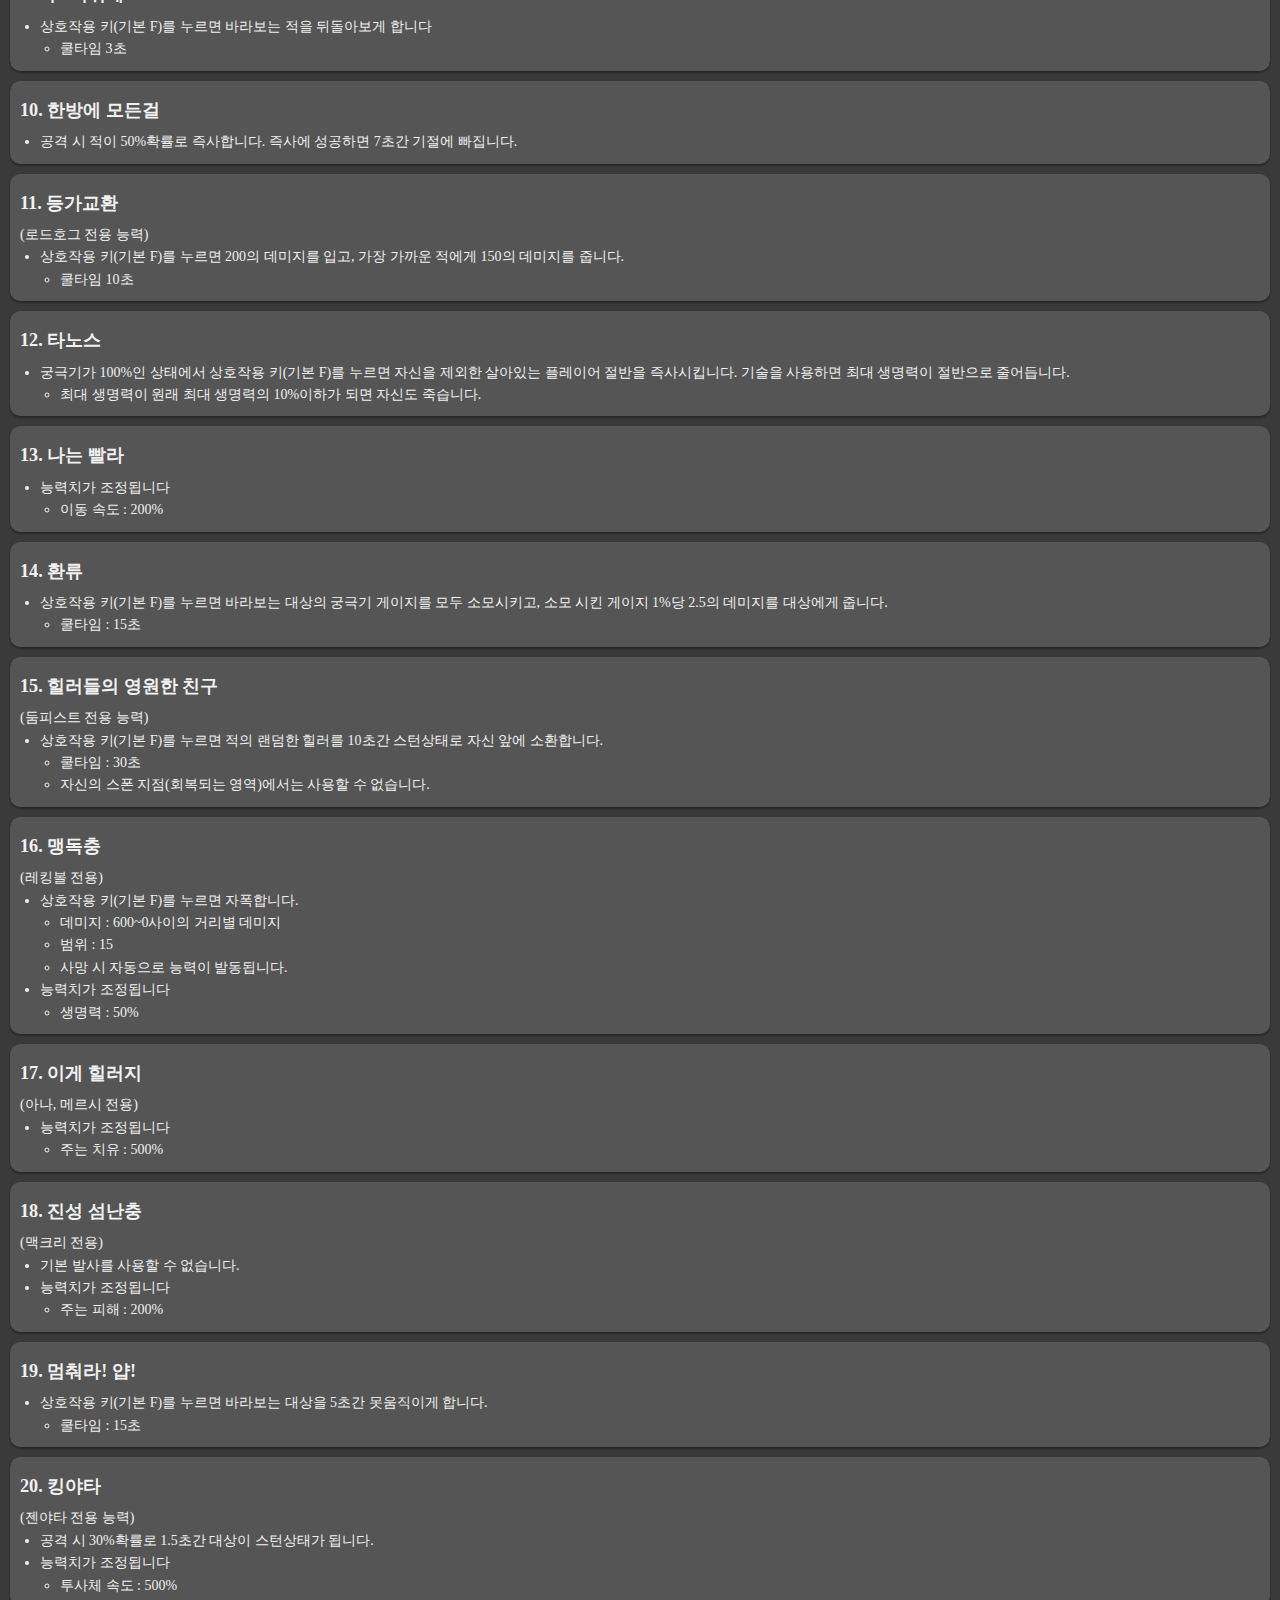
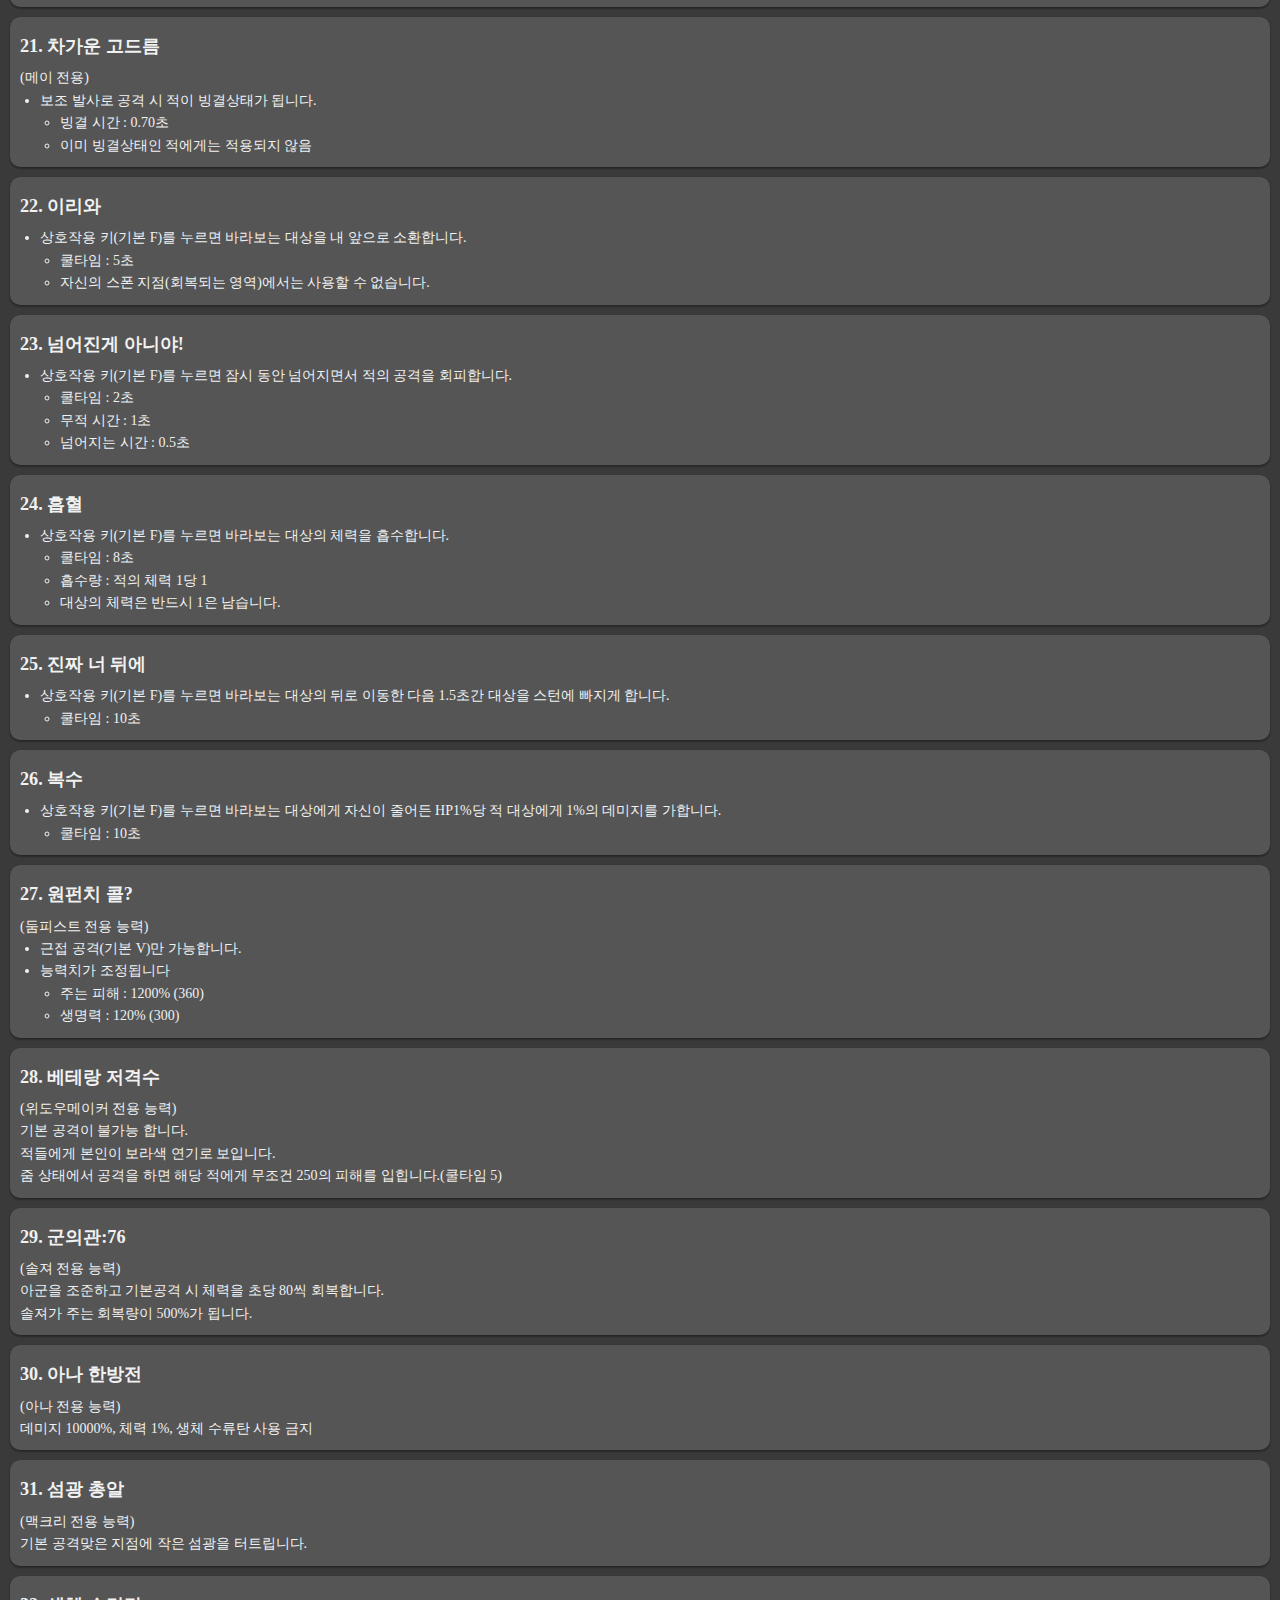
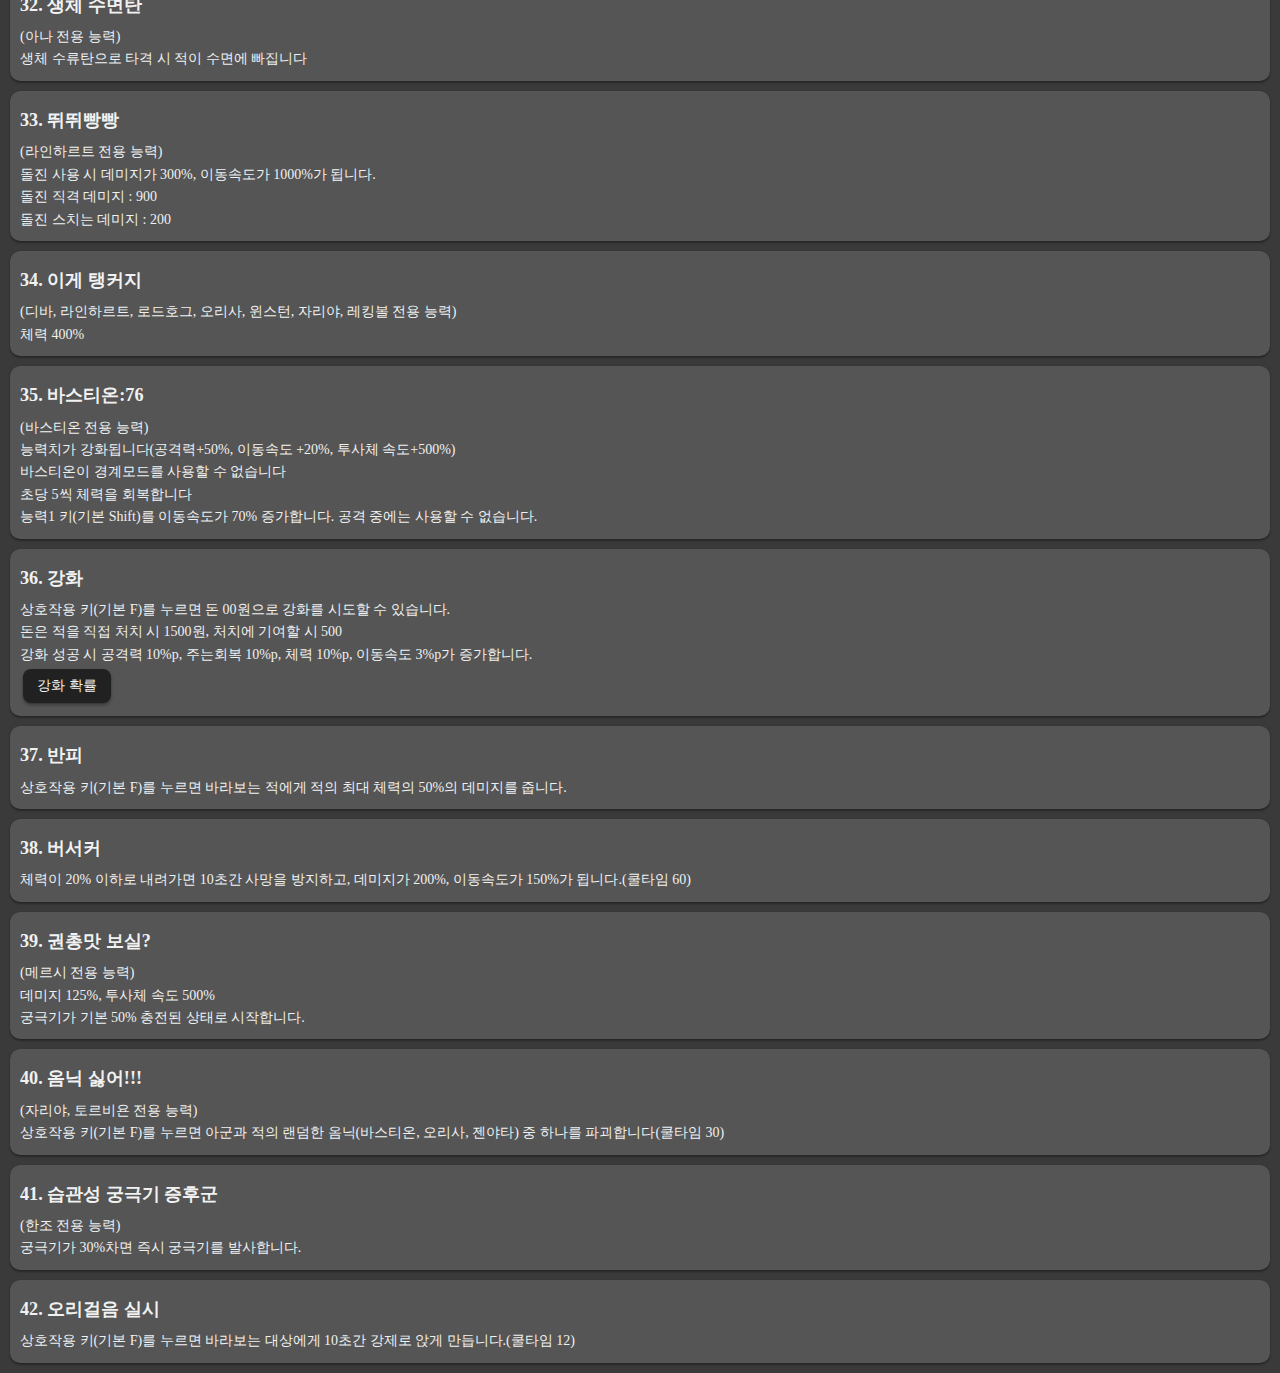
<file: new.html>
<!DOCTYPE html>
<html lang="ko">
<head>
    <meta charset="UTF-8">
    <meta name="viewport" content="width=device-width, initial-scale=1.0">
    <meta http-equiv="X-UA-Compatible" content="ie=edge">
    <title>랜덤 능력 오버워치</title>
    <meta name="description" content="오버워치 워크샵 맵인 랜덤 능력 오버워치의 능력 설명 페이지입니다." />

    <meta property="og:type" content="website">
    <meta property="og:title" content="랜덤 능력 오버워치">
    <meta property="og:description" content="오버워치 워크샵 맵인 랜덤 능력 오버워치의 능력 설명 페이지입니다">
    <meta property="og:url" content="https://rao.lazyig.com/">
    
    <link href="res/kigui.css" rel="stylesheet" />

    <!-- <script async src="//pagead2.googlesyndication.com/pagead/js/adsbygoogle.js"></script>
    <script>
        (adsbygoogle = window.adsbygoogle || []).push({
            google_ad_client: "ca-pub-8149987977999297",
            enable_page_level_ads: true
        });
    </script> -->
</head>
<body class="kigui">
    <header class="kigui header">
        <h1 class="title">
            랜덤 능력 오버워치
        </h1>    
    </header>
    <section class="kigui">
        <div class="kigui frame">
            <h2>워크맵 소개</h2>
            <p>랜덤 능력 오버워치는 랜덤으로 독특한 능력들을 가지고 오버워치를 즐길 수 있습니다.</p>
            <p>능력을 구현하는데 있어서 워크맵 스크립트 외에 맵 설정을 건들이지 않았습니다.</p>
            <p>좋아하는 방식대로 설정하여 즐겨주세요!</p>
            <h2>최신 버전 워크맵 코드</h2>
            <h3>BVP0G</h3>
            <p>최신화 일자 : 2019-05-21 AM 02:17</p>
            <p>아래 코드를 [대기실→설정→코드임포트]에 들어가서 입력하시면 즐길 수 있습니다.</p>
            <p>기본 설정이 5:5 연습모드이므로, 원하는 설정에 따라 맞춰서 하시기 바랍니다.</p>
        </div>
        <div class="kigui frame">
            <a class="kigui btn box" href="version.html">패치 노트</a>
            <a class="kigui btn box" href="thank.html">도움 준 이</a>
        </div>
        <div class="kigui frame">
            <h2>1. 평범한 사람</h2>
            <p>아무런 능력이 없습니다.</p>
        </div>
        <div class="kigui frame">
            <h2>2. 투명 인간</h2>
            <ul>
                <li>적들에게 모습이 보이지 않습니다.</li>
                <li>
                    <p>능력치가 조정됩니다</p>
                    <ul>
                        <li>생명력 : 25%</li>
                    </ul>
                </li>
            </ul>
        </div>
        <div class="kigui frame">
            <h2>3. 그냥 피지컬</h2>
            <ul>
                <li>
                    <p>능력치가 조정됩니다</p>
                    <ul>
                        <li>주는 피해 : 150%</li>
                        <li>생명력 : 200%</li>
                        <li>이동 속도 : 150%</li>
                    </ul>
                </li>
                <li>능력1,능력2,궁극기를 사용할 수 없습니다.</li>
            </ul>
        </div>
        <div class="kigui frame">
            <h2>4. 물귀신</h2>
            <ul>
                <li>사망 시 자신을 죽인 적이 즉사합니다.</li>
            </ul>
        </div>
        <div class="kigui frame">
            <h2>5. 킹스티온</h2>
            <p>(바스티온 전용)</p>
            <ul>
                <li>경계모드 상태에서 전진 또는 후진을 할 수 있습니다.</li>
                <ul>
                    <li>전진 : 점프(기본 Space)</li>
                    <li>후진 : 웅크리기(기본 Ctrl)</li>
                </ul>
                <li>
                    <p>능력치가 조정됩니다</p>
                    <ul>
                        <li>
                            생명력 : 150%
                        </li>
                    </ul>
                </li>
            </ul>
        </div>
        <div class="kigui frame">
            <h2>6. 킹메트라</h2>
            <p>(시메트라 전용)</p>
            <ul>
                <li>
                    <p>능력치가 조정됩니다</p>
                    <ul>
                        <li>
                            투사체 속도 : 500%
                        </li>
                    </ul>
                </li>
                <li>
                    초당 10의 체력을 회복합니다.
                </li>
            </ul>
        </div>
        <div class="kigui frame">
            <h2>7. 쎈 파라</h2>
            <p>(파라 전용)</p>
            <ul>
                <li>
                    <p>능력치가 조정됩니다</p>
                    <ul>
                        <li>
                            투사체 속도 : 500%
                        </li>
                    </ul>
                </li>
                <li>
                    초당 10의 체력을 회복합니다.
                </li>
            </ul>
        </div>
        <div class="kigui frame">
            <h2>8. 꼼짝 못해</h2>
            <p>(라인하르트 전용)</p>
            <ul>
                <li>공격 시 적이 1.5초간 넘어집니다.</li>
            </ul>
        </div>
        <div class="kigui frame">
            <h2>9. 어? 너뒤에</h2>
            <ul>
                <li>
                    <p>상호작용 키(기본 F)를 누르면 바라보는 적을 뒤돌아보게 합니다</p>
                    <ul>
                        <li>쿨타임 3초</li>
                    </ul>
                </li>
            </ul>
        </div>
        <div class="kigui frame">
            <h2>10. 한방에 모든걸</h2>
            <ul>
                <li>공격 시 적이 50%확률로 즉사합니다. 즉사에 성공하면 7초간 기절에 빠집니다.</li>
            </ul>
        </div>
        <div class="kigui frame">
            <h2>11. 등가교환</h2>
            <p>(로드호그 전용 능력)</p>
            <ul>
                <li>
                    <p>상호작용 키(기본 F)를 누르면 200의 데미지를 입고, 가장 가까운 적에게 150의 데미지를 줍니다.</p>
                    <ul>
                        <li>쿨타임 10초</li>
                    </ul>
                </li>
            </ul>
        </div>
        <div class="kigui frame">
            <h2>12. 타노스</h2>
            <ul>
                <li>
                    <p>궁극기가 100%인 상태에서 상호작용 키(기본 F)를 누르면 자신을 제외한 살아있는 플레이어 절반을 즉사시킵니다. 기술을 사용하면 최대 생명력이 절반으로 줄어듭니다.</p>
                    <ul>
                        <li>최대 생명력이 원래 최대 생명력의 10%이하가 되면 자신도 죽습니다.</li>
                    </ul>
                </li>
            </ul>
        </div>
        <div class="kigui frame">
            <h2>13. 나는 빨라</h2>
            <ul>
                <li>
                    <p>능력치가 조정됩니다</p>
                    <ul>
                        <li>이동 속도 : 200%</li>
                    </ul>
                </li>
            </ul>
        </div>
        <div class="kigui frame">
            <h2>14. 환류</h2>
            <ul>
                <li>
                    <p>상호작용 키(기본 F)를 누르면 바라보는 대상의 궁극기 게이지를 모두 소모시키고, 소모 시킨 게이지 1%당 2.5의 데미지를 대상에게 줍니다.</p>
                    <ul>
                        <li>쿨타임 : 15초</li>
                    </ul>
                </li>
            </ul>
        </div>
        <div class="kigui frame">
            <h2>15. 힐러들의 영원한 친구</h2>
            <p>(둠피스트 전용 능력)</p>
            <ul>
                <li>
                    <p>상호작용 키(기본 F)를 누르면 적의 랜덤한 힐러를 10초간 스턴상태로 자신 앞에 소환합니다.</p>
                    <ul>
                        <li>쿨타임 : 30초</li>
                        <li>자신의 스폰 지점(회복되는 영역)에서는 사용할 수 없습니다.</li>
                    </ul>
                </li>
            </ul>
        </div>
        <div class="kigui frame">
            <h2>16. 맹독충</h2>
            <p>(레킹볼 전용)</p>
            <ul>
                <li>
                    <p>상호작용 키(기본 F)를 누르면 자폭합니다.</p>
                    <ul>
                        <li>데미지 : 600~0사이의 거리별 데미지</li>
                        <li>범위 : 15</li>
                        <li>사망 시 자동으로 능력이 발동됩니다.</li>
                    </ul>
                </li>
                <li>
                    <p>능력치가 조정됩니다</p>
                    <ul>
                        <li>생명력 : 50%</li>
                    </ul>
                </li>
            </ul>
        </div>
        <div class="kigui frame">
            <h2>17. 이게 힐러지</h2>
            <p>(아나, 메르시 전용)</p>
            <ul>
                <li>
                    <p>능력치가 조정됩니다</p>
                    <ul>
                        <li>주는 치유 : 500%</li>
                    </ul>
                </li>
            </ul>
        </div>
        <div class="kigui frame">
            <h2>18. 진성 섬난충</h2>
            <p>(맥크리 전용)</p>
            <ul>
                <li>기본 발사를 사용할 수 없습니다.</li>
                <li>
                    <p>능력치가 조정됩니다</p>
                    <ul>
                        <li>주는 피해 : 200%</li>
                    </ul>
                </li>
            </ul>
        </div>
        <div class="kigui frame">
            <h2>19. 멈춰라! 얍!</h2>
            <ul>
                <li>
                    <p>상호작용 키(기본 F)를 누르면 바라보는 대상을 5초간 못움직이게 합니다.</p>
                    <ul>
                        <li>쿨타임 : 15초</li>
                    </ul>
                </li>
            </ul>
        </div>
        <div class="kigui frame">
            <h2>20. 킹야타</h2>
            <p>(젠야타 전용 능력)</p>
            <ul>
                <li>공격 시 30%확률로 1.5초간 대상이 스턴상태가 됩니다.</li>
                <li>
                    <p>능력치가 조정됩니다</p>
                    <ul>
                        <li>투사체 속도 : 500%</li>
                    </ul>
                </li>
            </ul>
        </div>
        <div class="kigui frame">
            <h2>21. 차가운 고드름</h2>
            <p>(메이 전용)</p>
            <ul>
                <li>
                    <p>보조 발사로 공격 시 적이 빙결상태가 됩니다.</p>
                    <ul>
                        <li>빙결 시간 : 0.70초</li>
                        <li>이미 빙결상태인 적에게는 적용되지 않음</li>
                    </ul>
                </li>
            </ul>
        </div>
        <div class="kigui frame">
            <h2>22. 이리와</h2>
            <ul>
                <li>
                    <p>상호작용 키(기본 F)를 누르면 바라보는 대상을 내 앞으로 소환합니다.</p>
                    <ul>
                        <li>쿨타임 : 5초</li>
                        <li>자신의 스폰 지점(회복되는 영역)에서는 사용할 수 없습니다.</li>
                    </ul>
                </li>
            </ul>
        </div>
        <div class="kigui frame">
            <h2>23. 넘어진게 아니야!</h2>
            <ul>
                <li>
                    <p>상호작용 키(기본 F)를 누르면 잠시 동안 넘어지면서 적의 공격을 회피합니다.</p>
                    <ul>
                        <li>쿨타임 : 2초</li>
                        <li>무적 시간 : 1초</li>
                        <li>넘어지는 시간 : 0.5초</li>
                    </ul>
                </li>
            </ul>
        </div>
        <div class="kigui frame">
            <h2>24. 흡혈</h2>
            <ul>
                <li>
                    <p>상호작용 키(기본 F)를 누르면 바라보는 대상의 체력을 흡수합니다.</p>
                    <ul>
                        <li>쿨타임 : 8초</li>
                        <li>흡수량 : 적의 체력 1당 1</li>
                        <li>대상의 체력은 반드시 1은 남습니다.</li>
                    </ul>
                </li>
            </ul>
        </div>
        <div class="kigui frame">
            <h2>25. 진짜 너 뒤에</h2>
            <ul>
                <li>
                    <p>상호작용 키(기본 F)를 누르면 바라보는 대상의 뒤로 이동한 다음 1.5초간 대상을 스턴에 빠지게 합니다.</p>
                    <ul>
                        <li>쿨타임 : 10초</li>
                    </ul>
                </li>
            </ul>
        </div>
        <div class="kigui frame">
            <h2>26. 복수</h2>
            <ul>
                <li>
                    <p>상호작용 키(기본 F)를 누르면 바라보는 대상에게 자신이 줄어든 HP1%당 적 대상에게 1%의 데미지를 가합니다.</p>
                    <ul>
                        <li>쿨타임 : 10초</li>
                    </ul>
                </li>
            </ul>
        </div>
        <div class="kigui frame">
            <h2>27. 원펀치 콜?</h2>
            <p>(둠피스트 전용 능력)</p>
            <ul>
                <li>근접 공격(기본 V)만 가능합니다.</li>
                <li>
                    <p>능력치가 조정됩니다</p>
                    <ul>
                        <li>주는 피해 : 1200% (360)</li>
                        <li>생명력 : 120% (300)</li>
                    </ul>
                </li>
            </ul>
        </div>
        <div class="kigui frame">
            <h2>28. 베테랑 저격수</h2>
            <p>(위도우메이커 전용 능력)</p>
            <p>기본 공격이 불가능 합니다.</p>
            <p>적들에게 본인이 보라색 연기로 보입니다.</p>
            <p>줌 상태에서 공격을 하면 해당 적에게 무조건 250의 피해를 입힙니다.(쿨타임 5)</p>
        </div>
        <div class="kigui frame">
            <h2>29. 군의관:76</h2>
            <p>(솔져 전용 능력)</p>
            <p>아군을 조준하고 기본공격 시 체력을 초당 80씩 회복합니다.</p>
            <p>솔져가 주는 회복량이 500%가 됩니다.</p>
        </div>
        <div class="kigui frame">
            <h2>30. 아나 한방전</h2>
            <p>(아나 전용 능력)</p>
            <p>데미지 10000%, 체력 1%, 생체 수류탄 사용 금지</p>
        </div>
        <div class="kigui frame">
            <h2>31. 섬광 총알</h2>
            <p>(맥크리 전용 능력)</p>
            <p>기본 공격맞은 지점에 작은 섬광을 터트립니다.</p>
        </div>
        <div class="kigui frame">
            <h2>32. 생체 수면탄</h2>
            <p>(아나 전용 능력)</p>
            <p>생체 수류탄으로 타격 시 적이 수면에 빠집니다</p>
        </div>
        <div class="kigui frame">
            <h2>33. 뛰뛰빵빵</h2>
            <p>(라인하르트 전용 능력)</p>
            <p>돌진 사용 시 데미지가 300%, 이동속도가 1000%가 됩니다.</p>
            <p>돌진 직격 데미지 : 900</p>
            <p>돌진 스치는 데미지 : 200</p>
        </div>
        <div class="kigui frame">
            <h2>34. 이게 탱커지</h2>
            <p>(디바, 라인하르트, 로드호그, 오리사, 윈스턴, 자리야, 레킹볼 전용 능력)</p>
            <p>체력 400%</p>
        </div>
        <div class="kigui frame">
            <h2>35. 바스티온:76</h2>
            <p>(바스티온 전용 능력)</p>
            <p>능력치가 강화됩니다(공격력+50%, 이동속도 +20%, 투사체 속도+500%)</p>
            <p>바스티온이 경계모드를 사용할 수 없습니다</p>
            <p>초당 5씩 체력을 회복합니다</p>
            <p>능력1 키(기본 Shift)를 이동속도가 70% 증가합니다. 공격 중에는 사용할 수 없습니다.</p>
        </div>
        <div class="kigui frame">
            <h2>36. 강화</h2>
            <p>상호작용 키(기본 F)를 누르면 돈 00원으로 강화를 시도할 수 있습니다.</p>
            <p>돈은 적을 직접 처치 시 1500원, 처치에 기여할 시 500</p>
            <p>강화 성공 시 공격력 10%p, 주는회복 10%p, 체력 10%p, 이동속도 3%p가 증가합니다.</p>
            <a class="kigui btn box" href="36chance.html">강화 확률</a>
        </div>
        <div class="kigui frame">
            <h2>37. 반피</h2>
            <p>상호작용 키(기본 F)를 누르면 바라보는 적에게 적의 최대 체력의 50%의 데미지를 줍니다.</p>
        </div>
        <div class="kigui frame">
            <h2>38. 버서커</h2>
            <p>체력이 20% 이하로 내려가면 10초간 사망을 방지하고, 데미지가 200%, 이동속도가 150%가 됩니다.(쿨타임 60)</p>
        </div>
        <div class="kigui frame">
            <h2>39. 권총맛 보실?</h2>
            <p>(메르시 전용 능력)</p>
            <p>데미지 125%, 투사체 속도 500%</p>
            <p>궁극기가 기본 50% 충전된 상태로 시작합니다.</p>
        </div>
        <div class="kigui frame">
            <h2>40. 옴닉 싫어!!!</h2>
            <p>(자리야, 토르비욘 전용 능력)</p>
            <p>상호작용 키(기본 F)를 누르면 아군과 적의 랜덤한 옴닉(바스티온, 오리사, 젠야타) 중 하나를 파괴합니다(쿨타임 30)</p>
        </div>
        <div class="kigui frame">
            <h2>41. 습관성 궁극기 증후군</h2>
            <p>(한조 전용 능력)</p>
            <p>궁극기가 30%차면 즉시 궁극기를 발사합니다.</p>
        </div>
        <div class="kigui frame">
            <h2>42. 오리걸음 실시</h2>
            <p>상호작용 키(기본 F)를 누르면 바라보는 대상에게 10초간 강제로 앉게 만듭니다.(쿨타임 12)</p>
        </div>
    </section>
</body>
</html>
</file>
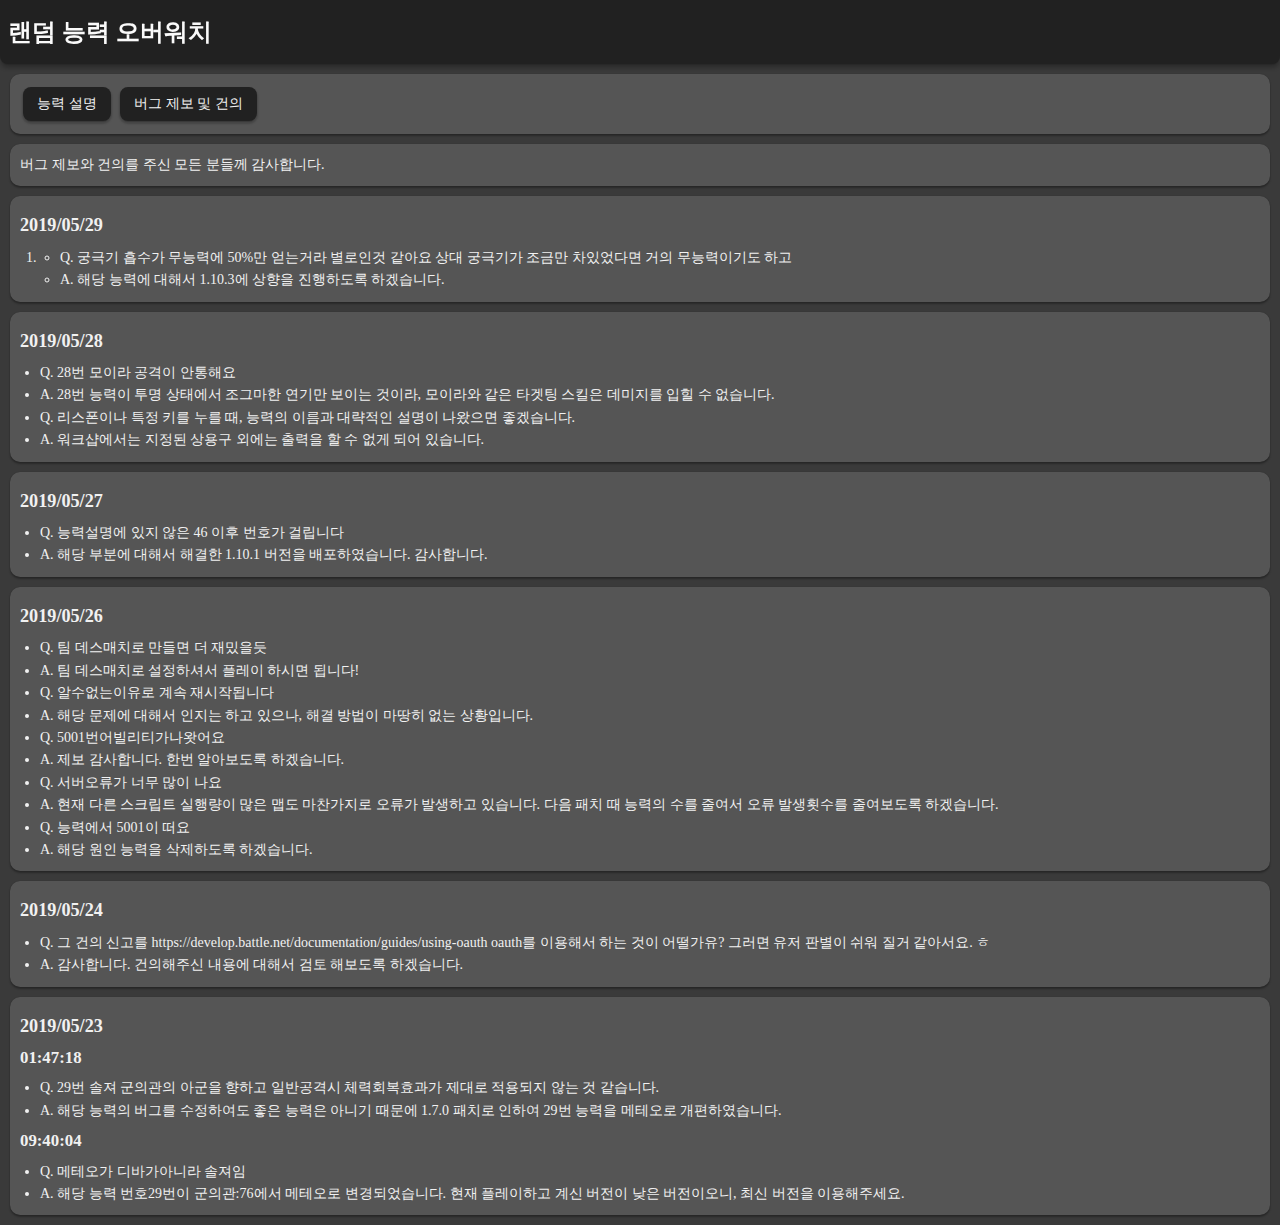
<file: report_answer.html>
<!DOCTYPE html>
<html lang="ko">
<head>
    <meta charset="UTF-8">
    <meta name="viewport" content="width=device-width, initial-scale=1.0">
    <meta http-equiv="X-UA-Compatible" content="ie=edge">
    <title>랜덤 능력 오버워치</title>
    <meta name="description" content="오버워치 워크샵 맵인 랜덤 능력 오버워치의 능력 설명 페이지입니다." />

    <meta property="og:type" content="website">
    <meta property="og:title" content="랜덤 능력 오버워치">
    <meta property="og:description" content="오버워치 워크샵 맵인 랜덤 능력 오버워치의 능력 설명 페이지입니다">
    <meta property="og:url" content="https://rao.lazyig.com/">
    
    <link href="res/kigui.css" rel="stylesheet" />
</head>
<body class="kigui">
    <header class="kigui header">
        <h1 class="title">
            랜덤 능력 오버워치
        </h1>    
    </header>
    <section class="kigui">
        <div class="kigui frame">
            <a class="kigui btn box" href="/">능력 설명</a>
            <a class="kigui btn box" href="https://report.lazyig.com?app=랜덤능력오버워치">버그 제보 및 건의</a>
        </div>
        <div class="kigui frame">
            <p>버그 제보와 건의를 주신 모든 분들께 감사합니다.</p>
        </div>
        <div class="kigui frame">
            <h2>2019/05/29</h2>
            <ol>
                <li>
                    <ul>
                        <li>Q. 궁극기 흡수가 무능력에 50%만 얻는거라 별로인것 같아요 상대 궁극기가 조금만 차있었다면 거의 무능력이기도 하고</li>
                        <li>A. 해당 능력에 대해서 1.10.3에 상향을 진행하도록 하겠습니다.</li>
                    </ul>
                </li>
            </ol>
        </div>
        <div class="kigui frame">
            <h2>2019/05/28</h2>
            <ul>
                <li>Q. 28번 모이라 공격이 안통해요</li>
                <li>A. 28번 능력이 투명 상태에서 조그마한 연기만 보이는 것이라, 모이라와 같은 타겟팅 스킬은 데미지를 입힐 수 없습니다.</li>
            </ul>
            <ul>
                <li>Q. 리스폰이나 특정 키를 누를 때, 능력의 이름과 대략적인 설명이 나왔으면 좋겠습니다.</li>
                <li>A. 워크샵에서는 지정된 상용구 외에는 출력을 할 수 없게 되어 있습니다.</li>
            </ul>
        </div>
        <div class="kigui frame">
            <h2>2019/05/27</h2>
            <ul>
                <li>Q. 능력설명에 있지 않은 46 이후 번호가 걸립니다</li>
                <li>A. 해당 부분에 대해서 해결한 1.10.1 버전을 배포하였습니다. 감사합니다.</li>
            </ul>
        </div>
        <div class="kigui frame">
            <h2>2019/05/26</h2>
            <ul>
                <li>Q. 팀 데스매치로 만들면 더 재밌을듯</li>
                <li>A. 팀 데스매치로 설정하셔서 플레이 하시면 됩니다!</li>
            </ul>
            <ul>
                <li>Q. 알수없는이유로 계속 재시작됩니다</li>
                <li>A. 해당 문제에 대해서 인지는 하고 있으나, 해결 방법이 마땅히 없는 상황입니다.</li>
            </ul>
            <ul>
                <li>Q. 5001번어빌리티가나왓어요</li>
                <li>A. 제보 감사합니다. 한번 알아보도록 하겠습니다.</li>
            </ul>
            <ul>
                <li>Q. 서버오류가 너무 많이 나요</li>
                <li>A. 현재 다른 스크립트 실행량이 많은 맵도 마찬가지로 오류가 발생하고 있습니다. 다음 패치 때 능력의 수를 줄여서 오류 발생횟수를 줄여보도록 하겠습니다.</li>
            </ul>
            <ul>
                <li>Q. 능력에서 5001이 떠요</li>
                <li>A. 해당 원인 능력을 삭제하도록 하겠습니다.</li>
            </ul>
        </div>
        <div class="kigui frame">
            <h2>2019/05/24</h2>
            <ul>
                <li>Q. 그 건의 신고를 https://develop.battle.net/documentation/guides/using-oauth oauth를 이용해서 하는 것이 어떨가유? 그러면 유저 판별이 쉬워 질거 같아서요. ㅎ</li>
                <li>A. 감사합니다. 건의해주신 내용에 대해서 검토 해보도록 하겠습니다.</li>
            </ul>
        </div>
        <div class="kigui frame">
            <h2>2019/05/23</h2>
            <h3>01:47:18</h3>
            <ul>
                <li>Q. 29번 솔져 군의관의 아군을 향하고 일반공격시 체력회복효과가 제대로 적용되지 않는 것 같습니다.</li>
                <li>A. 해당 능력의 버그를 수정하여도 좋은 능력은 아니기 때문에 1.7.0 패치로 인하여 29번 능력을 메테오로 개편하였습니다.</li>
            </ul>
            <h3>09:40:04</h3>
            <ul>
                <li>Q. 메테오가 디바가아니라 솔져임</li>
                <li>A. 해당 능력 번호29번이 군의관:76에서 메테오로 변경되었습니다. 현재 플레이하고 계신 버전이 낮은 버전이오니, 최신 버전을 이용해주세요.</li>
            </ul>
        </div>
    </section>
</body>
</html>
</file>
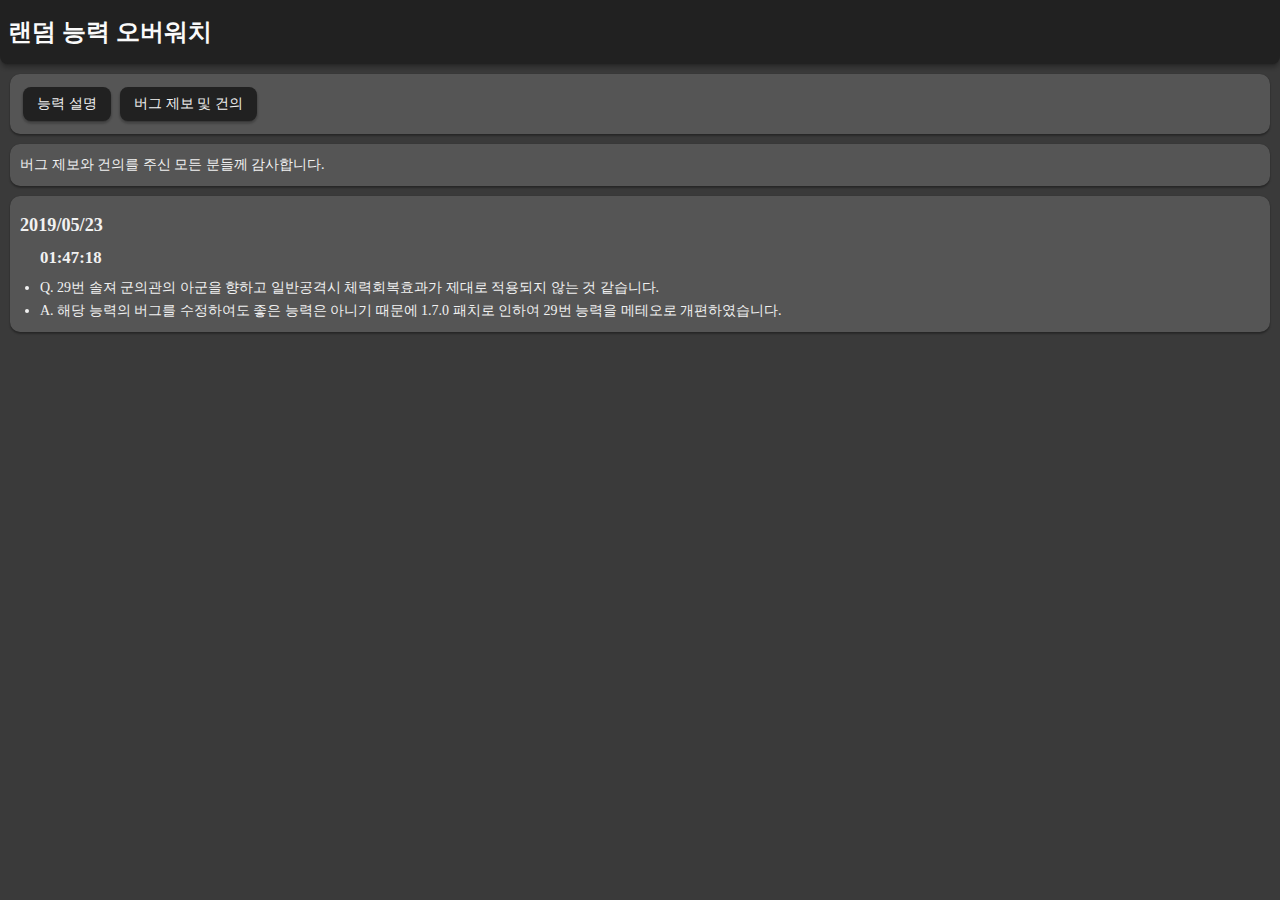
<file: reprot_answer.html>
<!DOCTYPE html>
<html lang="ko">
<head>
    <meta charset="UTF-8">
    <meta name="viewport" content="width=device-width, initial-scale=1.0">
    <meta http-equiv="X-UA-Compatible" content="ie=edge">
    <title>랜덤 능력 오버워치</title>
    <meta name="description" content="오버워치 워크샵 맵인 랜덤 능력 오버워치의 능력 설명 페이지입니다." />

    <meta property="og:type" content="website">
    <meta property="og:title" content="랜덤 능력 오버워치">
    <meta property="og:description" content="오버워치 워크샵 맵인 랜덤 능력 오버워치의 능력 설명 페이지입니다">
    <meta property="og:url" content="https://rao.lazyig.com/">
    
    <link href="res/kigui.css" rel="stylesheet" />
</head>
<body class="kigui">
    <header class="kigui header">
        <h1 class="title">
            랜덤 능력 오버워치
        </h1>    
    </header>
    <section class="kigui">
        <div class="kigui frame">
            <a class="kigui btn box" href="/">능력 설명</a>
            <a class="kigui btn box" href="https://report.lazyig.com?app=랜덤능력오버워치">버그 제보 및 건의</a>
        </div>
        <div class="kigui frame">
            <p>버그 제보와 건의를 주신 모든 분들께 감사합니다.</p>
        </div>
        <div class="kigui frame">
            <h2>2019/05/23</h2>
            <ul>
                <h3>01:47:18</h3>
                <li>Q. 29번 솔져 군의관의 아군을 향하고 일반공격시 체력회복효과가 제대로 적용되지 않는 것 같습니다.</li>
                <li>A. 해당 능력의 버그를 수정하여도 좋은 능력은 아니기 때문에 1.7.0 패치로 인하여 29번 능력을 메테오로 개편하였습니다.</li>
            </ul>
        </div>
    </section>
</body>
</html>
</file>
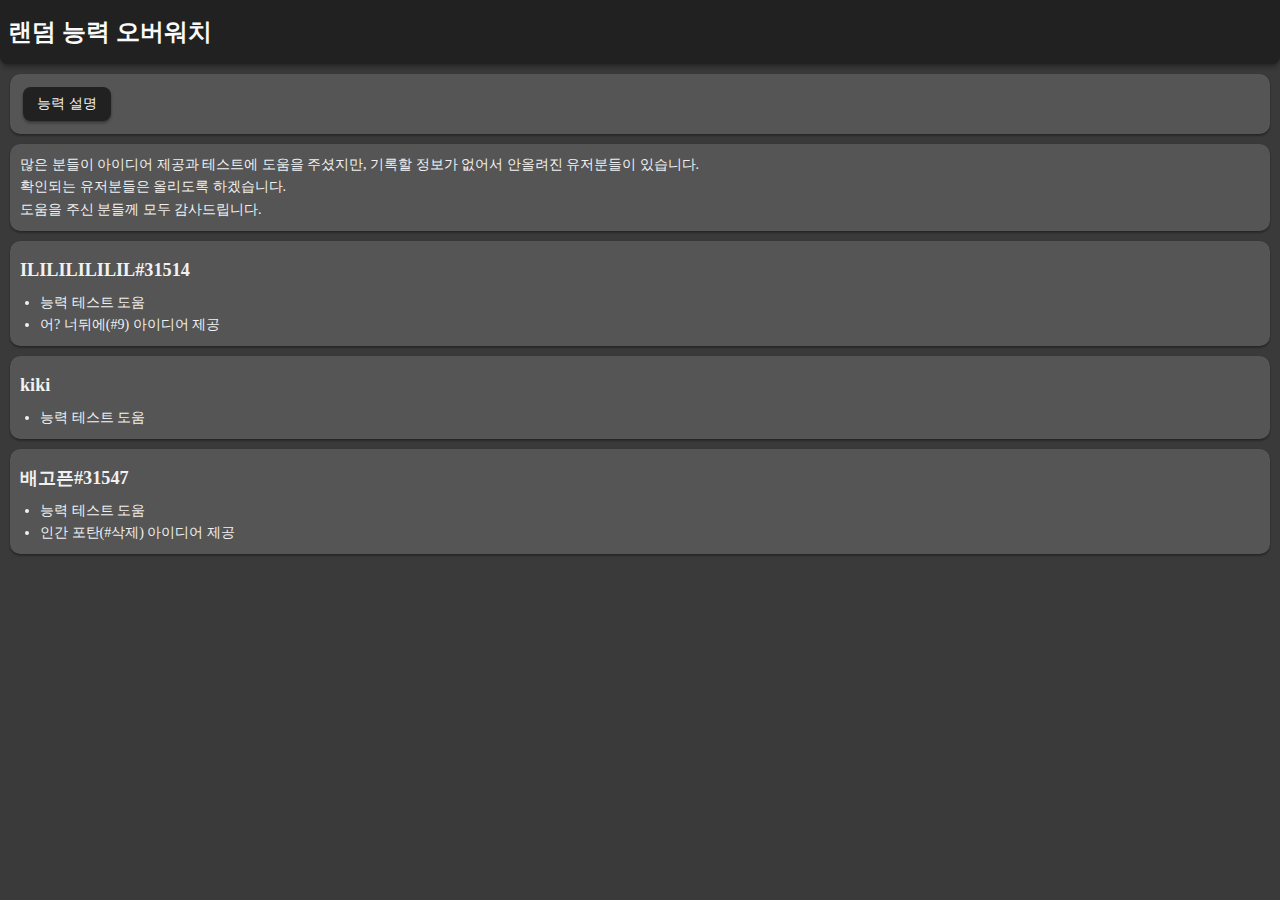
<file: thank.html>
<!DOCTYPE html>
<html lang="ko">
<head>
    <meta charset="UTF-8">
    <meta name="viewport" content="width=device-width, initial-scale=1.0">
    <meta http-equiv="X-UA-Compatible" content="ie=edge">
    <title>랜덤 능력 오버워치</title>
    <meta name="description" content="오버워치 워크샵 맵인 랜덤 능력 오버워치의 능력 설명 페이지입니다." />

    <meta property="og:type" content="website">
    <meta property="og:title" content="랜덤 능력 오버워치">
    <meta property="og:description" content="오버워치 워크샵 맵인 랜덤 능력 오버워치의 능력 설명 페이지입니다">
    <meta property="og:url" content="https://rao.lazyig.com/">
    
    <link href="res/kigui.css" rel="stylesheet" />
</head>
<body class="kigui">
    <header class="kigui header">
        <h1 class="title">
            랜덤 능력 오버워치
        </h1>    
    </header>
    <section class="kigui">
        <div class="kigui frame">
            <a class="kigui btn box" href="/">능력 설명</a>
        </div>
        <div class="kigui frame">
            <p>많은 분들이 아이디어 제공과 테스트에 도움을 주셨지만, 기록할 정보가 없어서 안올려진 유저분들이 있습니다.</p>
            <p>확인되는 유저분들은 올리도록 하겠습니다.</p>
            <p>도움을 주신 분들께 모두 감사드립니다.</p>
        </div>
        <div class="kigui frame">
            <h2>ILILILILILIL#31514</h2>
            <ul>
                <li>능력 테스트 도움</li>
                <li>어? 너뒤에(#9) 아이디어 제공</li>
            </ul>
        </div>
        <div class="kigui frame">
            <h2>kiki</h2>
            <ul>
                <li>능력 테스트 도움</li>
            </ul>
        </div>
        <div class="kigui frame">
            <h2>배고픈#31547</h2>
            <ul>
                <li>능력 테스트 도움</li>
                <li>인간 포탄(#삭제) 아이디어 제공</li>
            </ul>
        </div>
    </section>
</body>
</html>
</file>
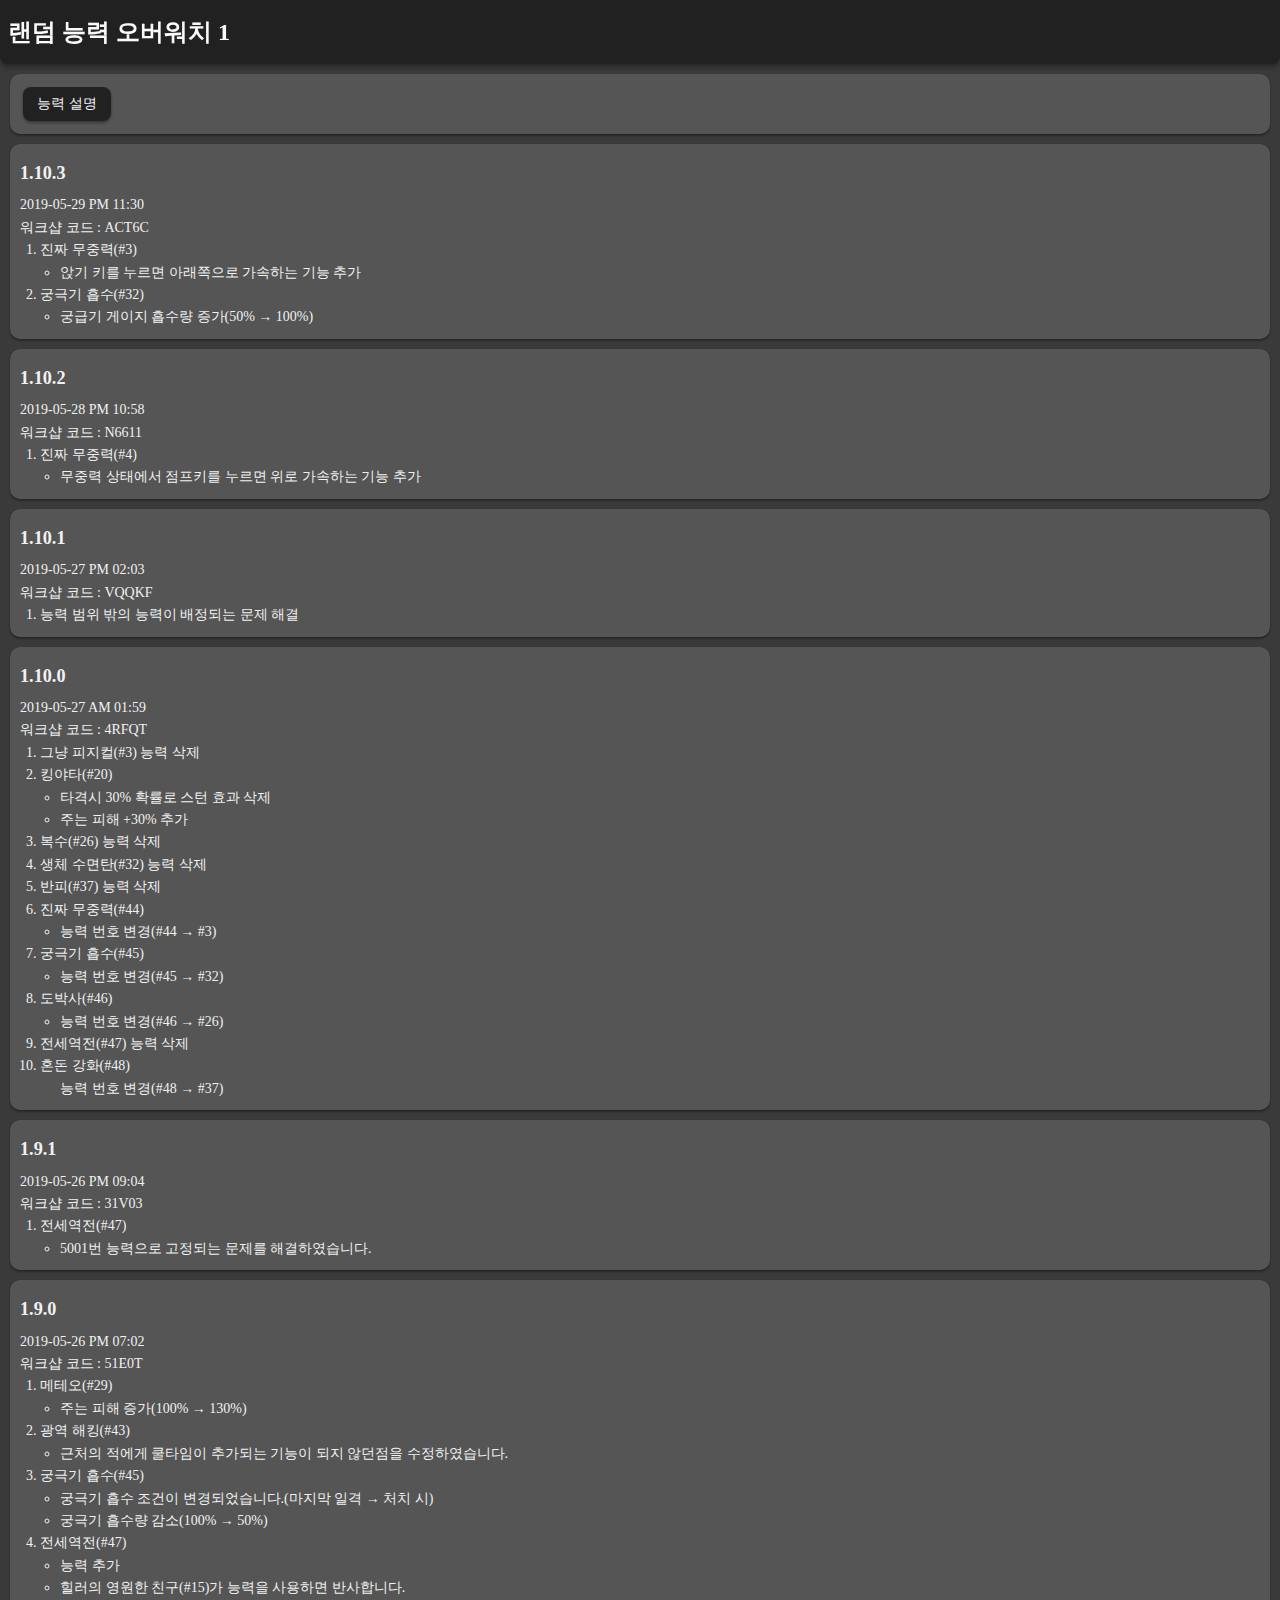
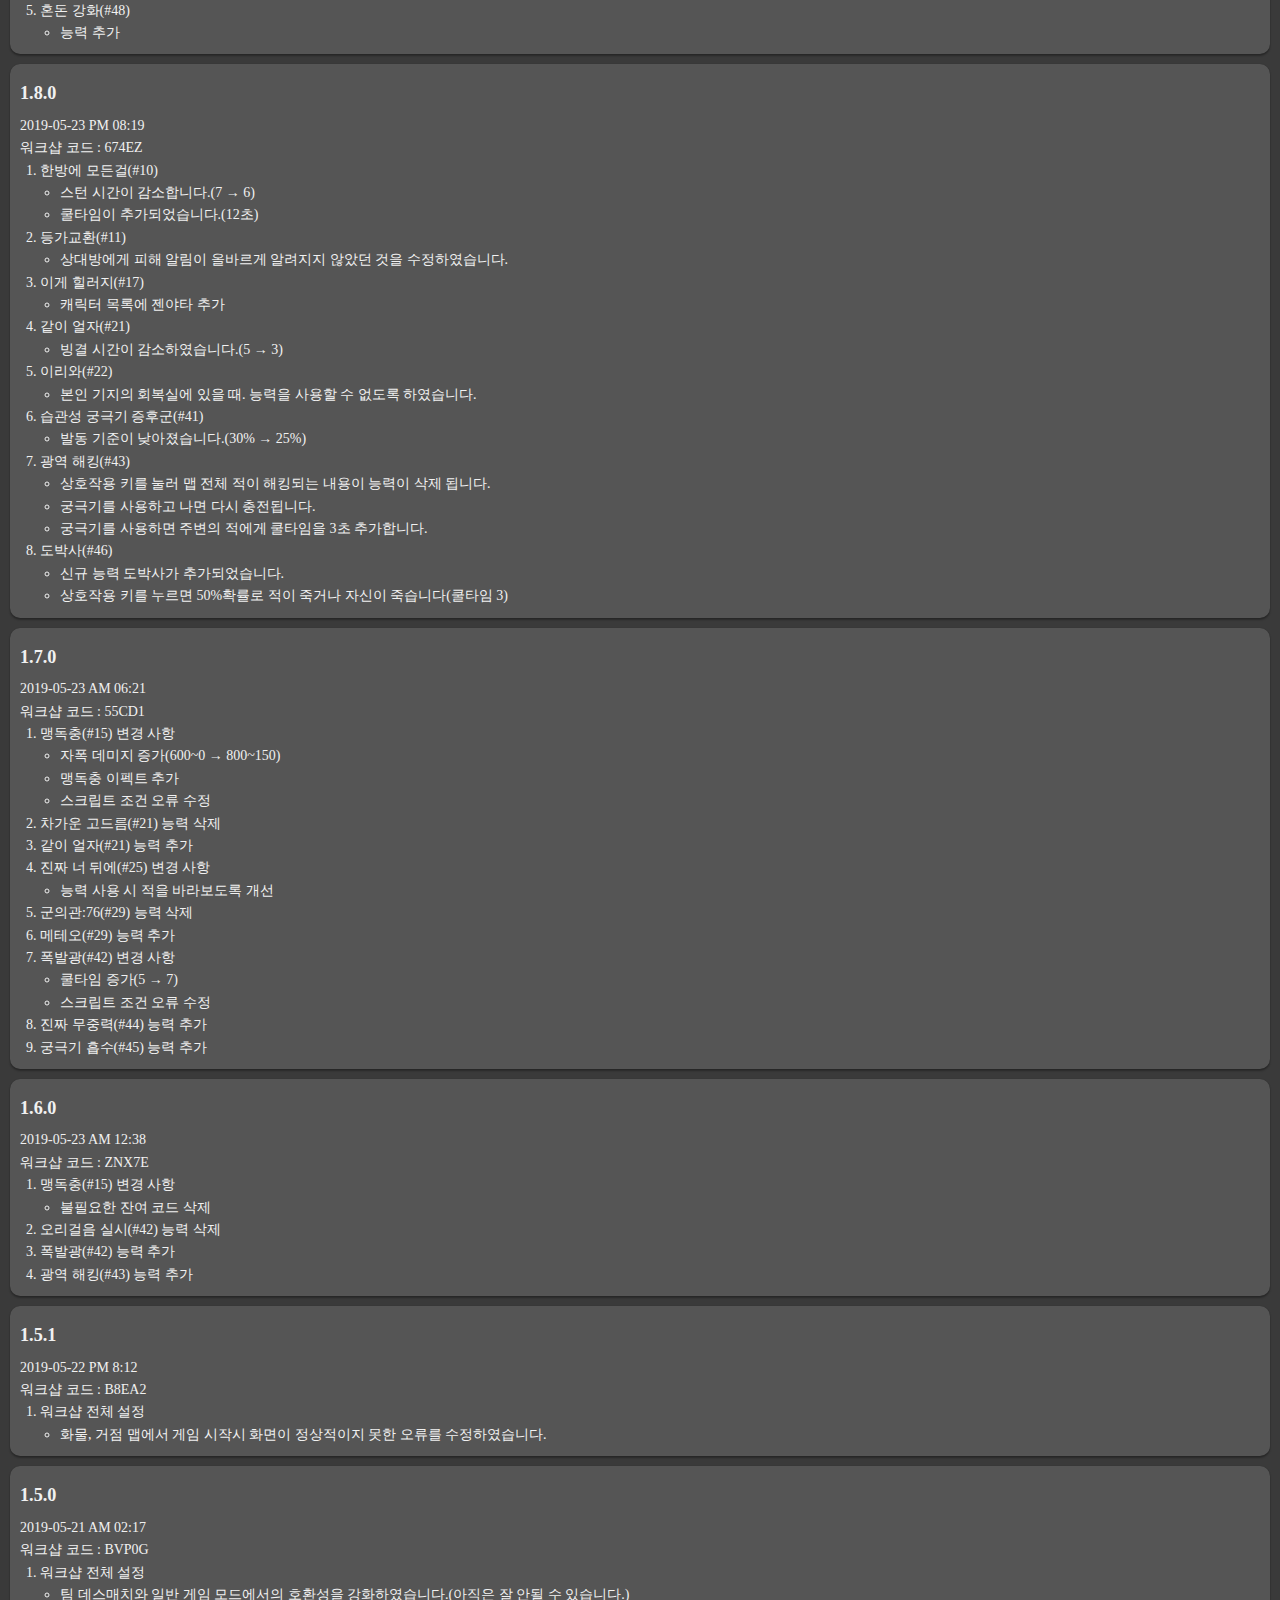
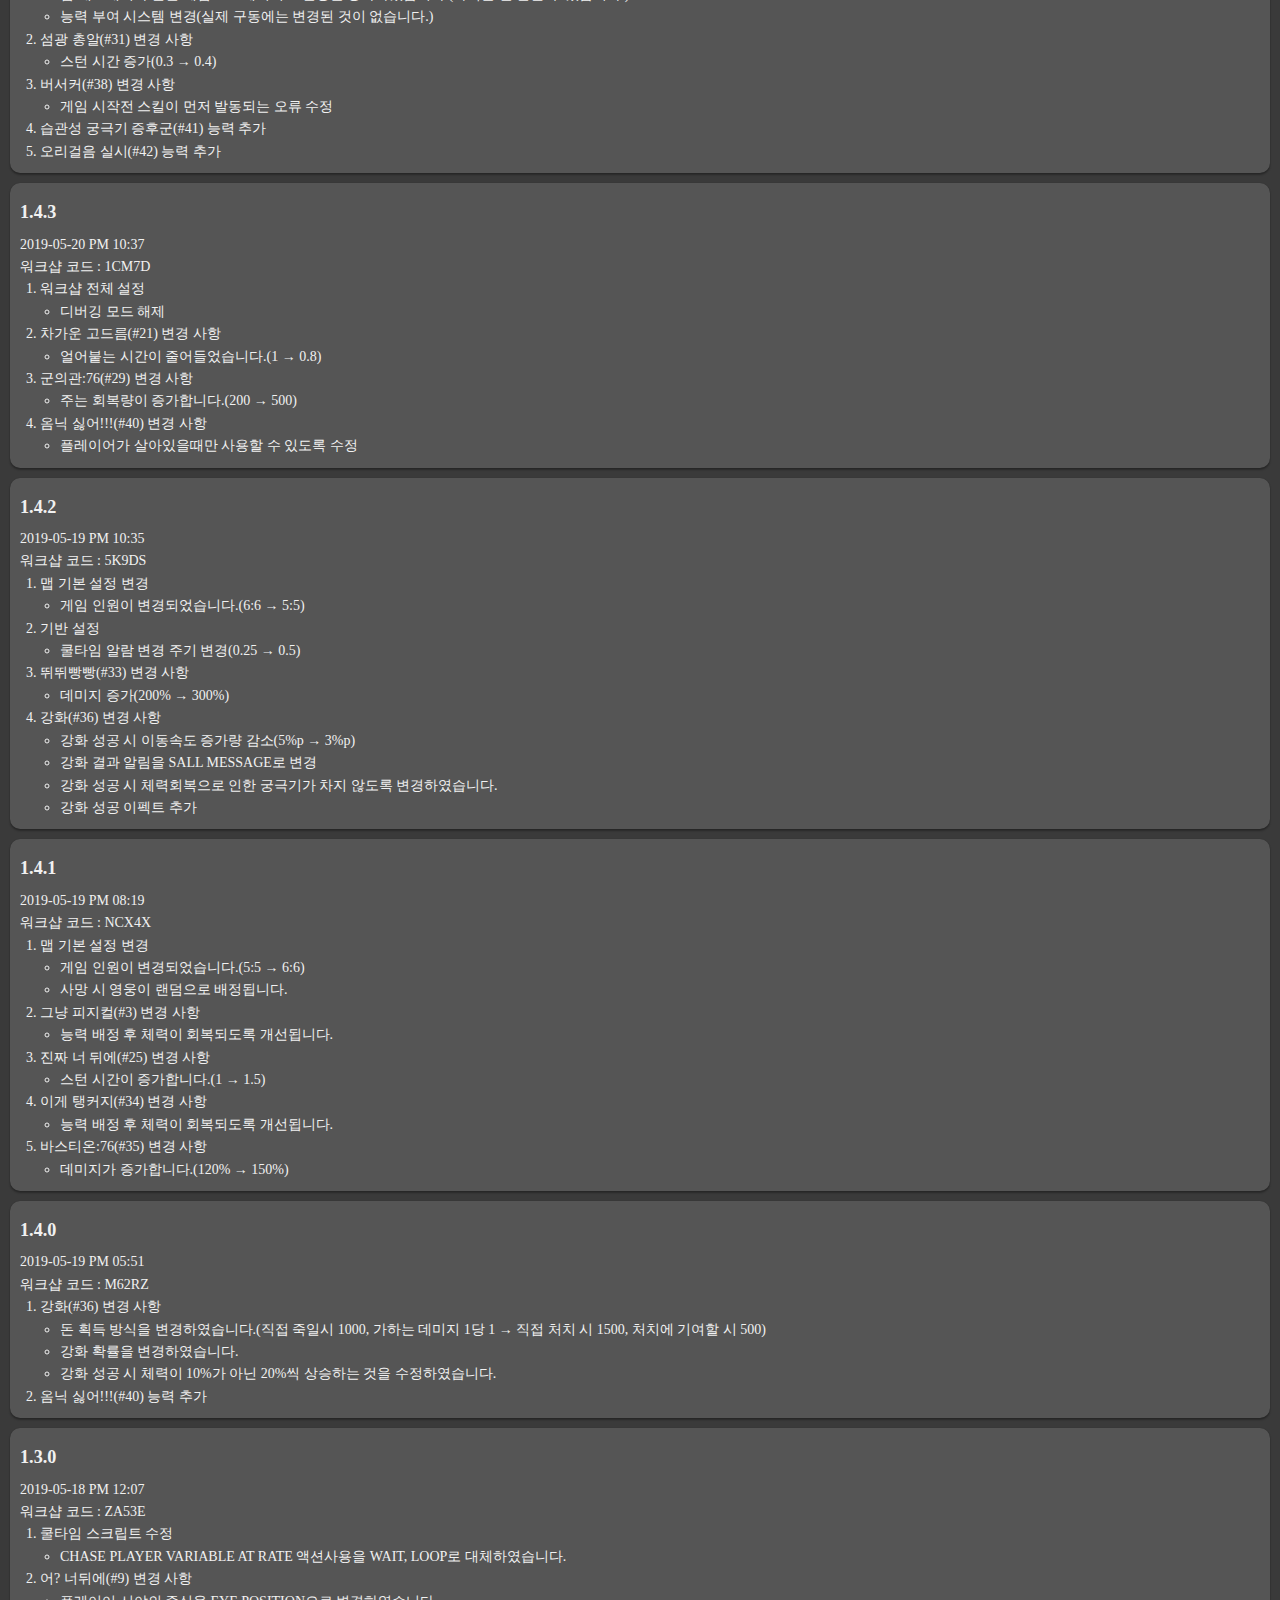
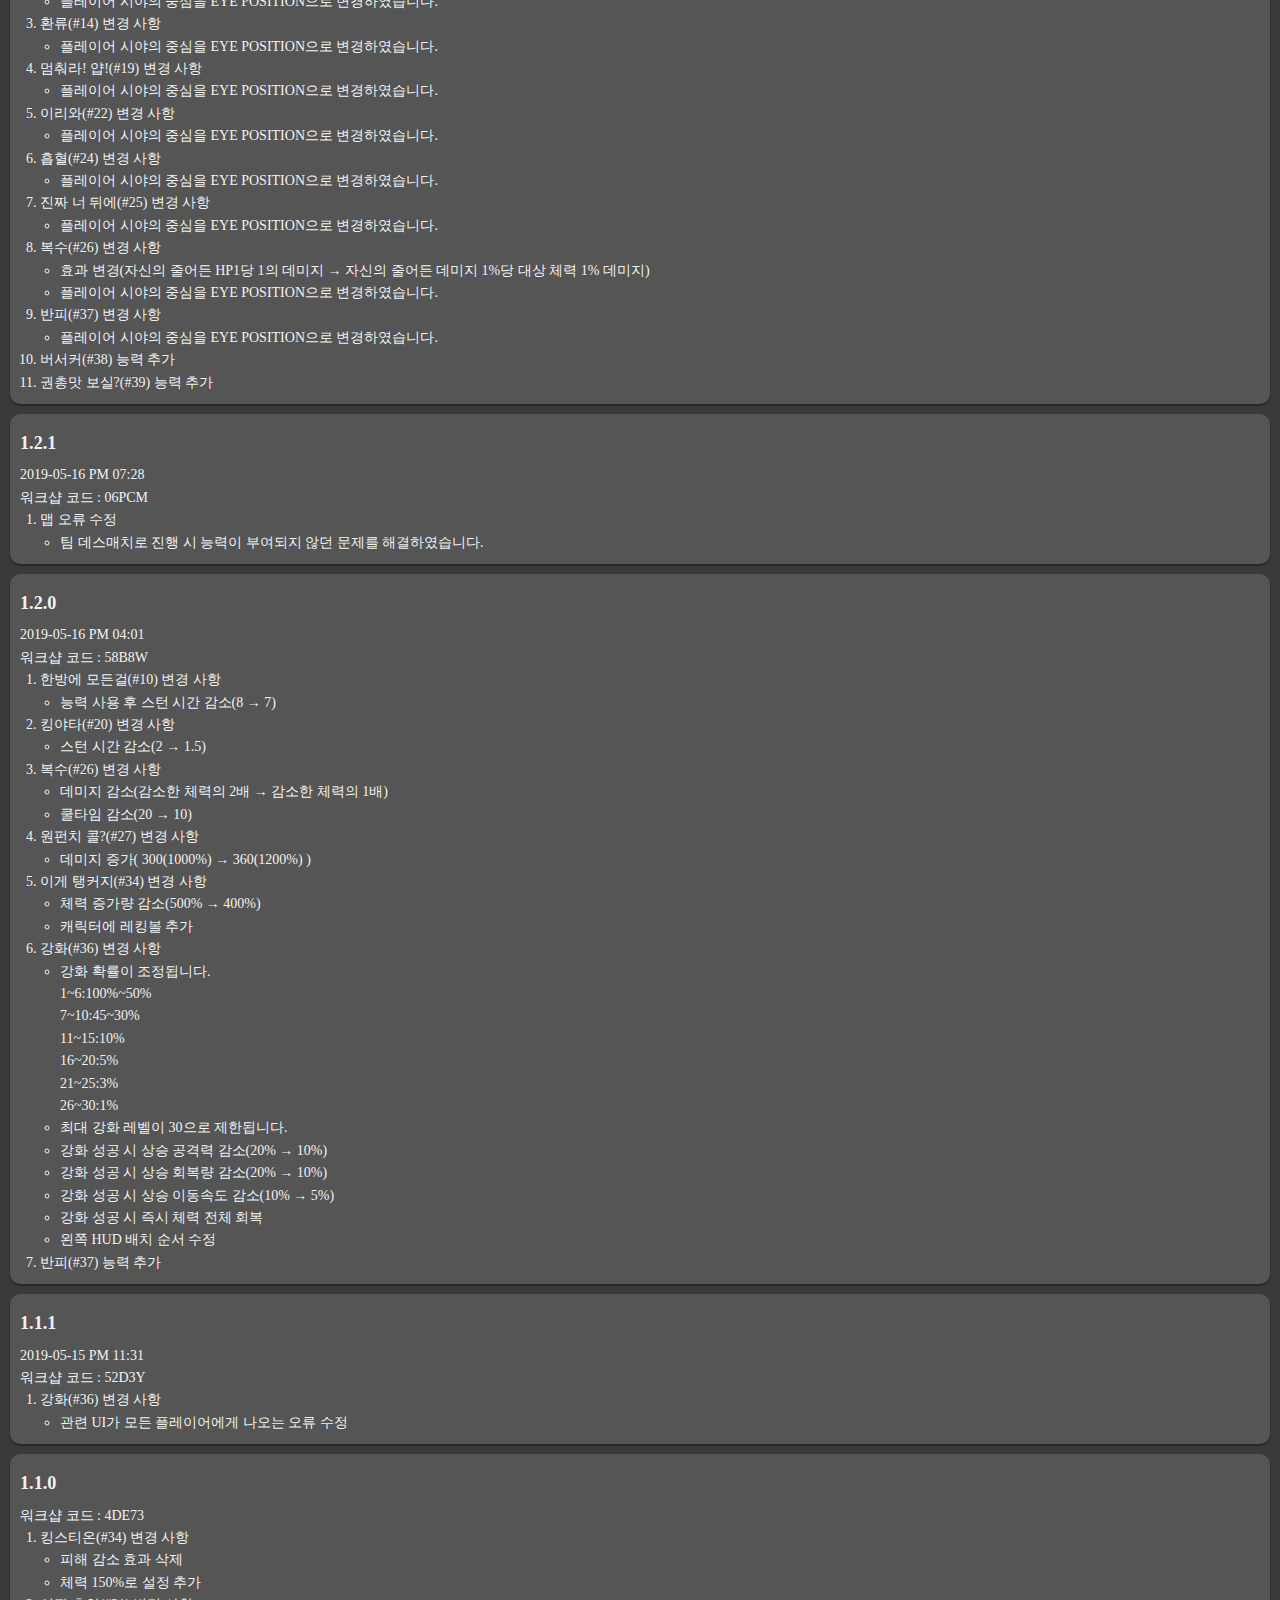
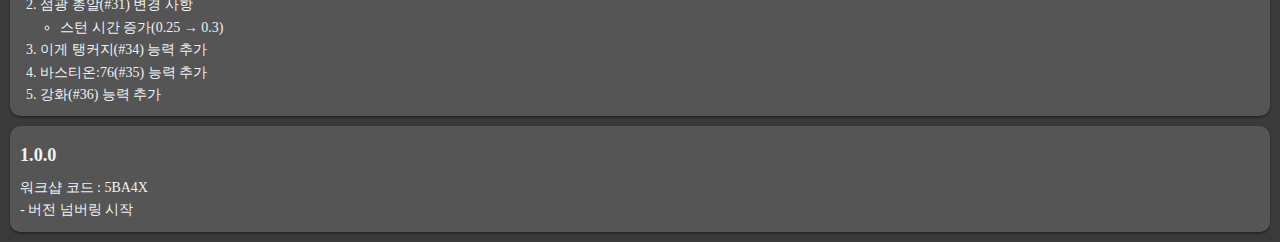
<file: version.html>
<!DOCTYPE html>
<html lang="ko">
<head>
    <meta charset="UTF-8">
    <meta name="viewport" content="width=device-width, initial-scale=1.0">
    <meta http-equiv="X-UA-Compatible" content="ie=edge">
    <title>랜덤 능력 오버워치</title>
    <meta name="description" content="오버워치 워크샵 맵인 랜덤 능력 오버워치의 능력 설명 페이지입니다." />

    <meta property="og:type" content="website">
    <meta property="og:title" content="랜덤 능력 오버워치">
    <meta property="og:description" content="오버워치 워크샵 맵인 랜덤 능력 오버워치의 능력 설명 페이지입니다">
    <meta property="og:url" content="https://rao.lazyig.com/">
    
    <link href="res/kigui.css" rel="stylesheet" />
    </style>
</head>
<body class="kigui">
    <header class="kigui header">
        <h1 class="title">
            랜덤 능력 오버워치 1
        </h1>    
    </header>
    <section class="kigui">
        <div class="kigui frame">
            <a class="kigui btn box" href="/">능력 설명</a>
        </div>
        <div class="kigui frame">
            <h2>1.10.3</h2>
            <p>2019-05-29 PM 11:30</p>
            <p>워크샵 코드 : ACT6C</p>
            <ol>
                <li>
                    <p>진짜 무중력(#3)</p>
                    <ul>
                        <li>앉기 키를 누르면 아래쪽으로 가속하는 기능 추가</li>
                    </ul>
                </li>
                <li>
                    <p>궁극기 흡수(#32)</p>
                    <ul>
                        <li>궁급기 게이지 흡수량 증가(50% → 100%)</li>
                    </ul>
                </li>
            </ol>
        </div>
        <div class="kigui frame">
            <h2>1.10.2</h2>
            <p>2019-05-28 PM 10:58</p>
            <p>워크샵 코드 : N6611</p>
            <ol>
                <li>
                    <p>진짜 무중력(#4)</p>
                    <ul>
                        <li>무중력 상태에서 점프키를 누르면 위로 가속하는 기능 추가</li>
                    </ul>
                </li>
            </ol>
        </div>
        <div class="kigui frame">
            <h2>1.10.1</h2>
            <p>2019-05-27 PM 02:03</p>
            <p>워크샵 코드 : VQQKF</p>
            <ol>
                <li>능력 범위 밖의 능력이 배정되는 문제 해결</li>
            </ol>
        </div>
        <div class="kigui frame">
            <h2>1.10.0</h2>
            <p>2019-05-27 AM 01:59</p>
            <p>워크샵 코드 : 4RFQT</p>
            <ol>
                <li>그냥 피지컬(#3) 능력 삭제</li>
                <li>
                    <p>킹야타(#20)</p>
                    <ul>
                        <li>타격시 30% 확률로 스턴 효과 삭제</li>
                        <li>주는 피해 +30% 추가</li>
                    </ul>
                </li>
                <li>복수(#26) 능력 삭제</li>
                <li>생체 수면탄(#32) 능력 삭제</li>
                <li>반피(#37) 능력 삭제</li>
                <li>
                    <p>진짜 무중력(#44)</p>
                    <ul>
                        <li>능력 번호 변경(#44 → #3)</li>
                    </ul>
                </li>
                <li>
                    <p>궁극기 흡수(#45)</p>
                    <ul>
                        <li>능력 번호 변경(#45 → #32)</li>
                    </ul>
                </li>
                <li>
                    <p>도박사(#46)</p>
                    <ul>
                        <li>능력 번호 변경(#46 → #26)</li>
                    </ul>
                </li>
                <li>전세역전(#47) 능력 삭제</li>
                <li>
                    <p>혼돈 강화(#48)</p>
                    <ul>
                        능력 번호 변경(#48 → #37)
                    </ul>
                </li>
            </ol>
        </div>
        <div class="kigui frame">
            <h2>1.9.1</h2>
            <p>2019-05-26 PM 09:04</p>
            <p>워크샵 코드 : 31V03</p>
            <ol>
                <li>
                    <p>전세역전(#47)</p>
                    <ul>
                        <li>5001번 능력으로 고정되는 문제를 해결하였습니다.</li>
                    </ul>
                </li>
            </ol>
        </div>
        <div class="kigui frame">
            <h2>1.9.0</h2>
            <p>2019-05-26 PM 07:02</p>
            <p>워크샵 코드 : 51E0T</p>    
            <ol>
                <li>
                    <p>메테오(#29)</p>
                    <ul>
                        <li>주는 피해 증가(100% → 130%)</li>
                    </ul>
                </li>
                <li>
                    <p>광역 해킹(#43)</p>
                    <ul>
                        <li>근처의 적에게 쿨타임이 추가되는 기능이 되지 않던점을 수정하였습니다.</li>
                    </ul>
                </li>
                <li>
                    <p>궁극기 흡수(#45)</p>
                    <ul>
                        <li>궁극기 흡수 조건이 변경되었습니다.(마지막 일격 → 처치 시)</li>
                        <li>궁극기 흡수량 감소(100% → 50%)</li>
                    </ul>
                </li>
                <li>
                    <p>전세역전(#47)</p>
                    <ul>
                        <li>능력 추가</li>
                        <li>힐러의 영원한 친구(#15)가 능력을 사용하면 반사합니다.</li>
                    </ul>
                </li>
                <li>
                    <p>혼돈 강화(#48)</p>
                    <ul>
                        <li>능력 추가</li>
                    </ul>
                </li>
            </ol> 
        </div>
        <div class="kigui frame">
            <h2>1.8.0</h2>
            <p>2019-05-23 PM 08:19</p>
            <p>워크샵 코드 : 674EZ</p>
            <ol>
                <li>
                    <p>한방에 모든걸(#10)</p>
                    <ul>
                        <li>스턴 시간이 감소합니다.(7 → 6)</li>
                        <li>쿨타임이 추가되었습니다.(12초)</li>
                    </ul>
                </li>
                <li>
                    <p>등가교환(#11)</p>
                    <ul>
                        <li>상대방에게 피해 알림이 올바르게 알려지지 않았던 것을 수정하였습니다.</li>
                    </ul>
                </li>
                <li>
                    <p>이게 힐러지(#17)</p>
                    <ul>
                        <li>캐릭터 목록에 젠야타 추가</li>
                    </ul>
                </li>
                <li>
                    <p>같이 얼자(#21)</p>
                    <ul>
                        <li>빙결 시간이 감소하였습니다.(5 → 3)</li>
                    </ul>
                </li>
                <li>
                    <p>이리와(#22)</p>
                    <ul>
                        <li>본인 기지의 회복실에 있을 때. 능력을 사용할 수 없도록 하였습니다.</li>
                    </ul>
                </li>
                <li>
                    <p>습관성 궁극기 증후군(#41)</p>
                    <ul>
                        <li>발동 기준이 낮아졌습니다.(30% → 25%)</li>
                    </ul>
                </li>
                <li>
                    <p>광역 해킹(#43)</p>
                    <ul>
                        <li>상호작용 키를 눌러 맵 전체 적이 해킹되는 내용이 능력이 삭제 됩니다.</li>
                        <li>궁극기를 사용하고 나면 다시 충전됩니다.</li>
                        <li>궁극기를 사용하면 주변의 적에게 쿨타임을 3초 추가합니다.</li>
                    </ul>
                </li>
                <li>
                    <p>도박사(#46)</p>
                    <ul>
                        <li>신규 능력 도박사가 추가되었습니다.</li>
                        <li>상호작용 키를 누르면 50%확률로 적이 죽거나 자신이 죽습니다(쿨타임 3)</li>
                    </ul>
                </li>
            </ol>
        </div>
        <div class="kigui frame">
            <h2>1.7.0</h2>
            <p>2019-05-23 AM 06:21</p>
            <p>워크샵 코드 : 55CD1</p>
            <ol>
                <li>
                    <p>맹독충(#15) 변경 사항</p>
                    <ul>
                        <li>자폭 데미지 증가(600~0 → 800~150)</li>
                        <li>맹독충 이펙트 추가</li>
                        <li>스크립트 조건 오류 수정</li>
                    </ul>
                </li>
                <li>차가운 고드름(#21) 능력 삭제</li>
                <li>같이 얼자(#21) 능력 추가</li>
                <li>
                    <p>진짜 너 뒤에(#25) 변경 사항</p>
                    <ul>
                        <li>능력 사용 시 적을 바라보도록 개선</li>
                    </ul>
                </li>
                <li>군의관:76(#29) 능력 삭제</li>
                <li>메테오(#29) 능력 추가</li>
                <li>
                    <p>폭발광(#42) 변경 사항</p>
                    <ul>
                        <li>쿨타임 증가(5 → 7)</li>
                        <li>스크립트 조건 오류 수정</li>
                    </ul>
                </li>
                <li>진짜 무중력(#44) 능력 추가</li>
                <li>궁극기 흡수(#45) 능력 추가</li>
            </ol>
        </div>
        <div class="kigui frame">
            <h2>1.6.0</h2>
            <p>2019-05-23 AM 12:38</p>
            <p>워크샵 코드 : ZNX7E</p>
            <ol>
                <li>
                    <p>맹독충(#15) 변경 사항</p>
                    <ul>
                        <li>불필요한 잔여 코드 삭제</li>
                    </ul>
                </li>
                <li>오리걸음 실시(#42) 능력 삭제</li>
                <li>폭발광(#42) 능력 추가</li>
                <li>광역 해킹(#43) 능력 추가</li>
            </ol>
        </div>
        <div class="kigui frame">
            <h2>1.5.1</h2>
            <p>2019-05-22 PM 8:12</p>
            <p>워크샵 코드 : B8EA2</p>
            <ol>
                <li>
                    워크샵 전체 설정
                    <ul>
                        <li>화물, 거점 맵에서 게임 시작시 화면이 정상적이지 못한 오류를 수정하였습니다.</li>
                    </ul>
                </li>
        </div>
        <div class="kigui frame">
            <h2>1.5.0</h2>
            <p>2019-05-21 AM 02:17</p>
            <p>워크샵 코드 : BVP0G</p>
            <ol>
                <li>
                    워크샵 전체 설정
                    <ul>
                        <li>팀 데스매치와 일반 게임 모드에서의 호환성을 강화하였습니다.(아직은 잘 안될 수 있습니다.)</li>
                        <li>능력 부여 시스템 변경(실제 구동에는 변경된 것이 없습니다.)</li>
                    </ul>
                </li>
                <li>
                    섬광 총알(#31) 변경 사항
                    <ul>
                        <li>스턴 시간 증가(0.3 → 0.4)</li>
                    </ul>
                </li>
                <li>
                    버서커(#38) 변경 사항
                    <ul>
                        <li>게임 시작전 스킬이 먼저 발동되는 오류 수정</li>
                    </ul>
                </li>
                <li>
                    습관성 궁극기 증후군(#41) 능력 추가
                </li>
                <li>
                    오리걸음 실시(#42) 능력 추가
                </li>
            </ol>
        </div>
        <div class="kigui frame">
            <h2>1.4.3</h2>
            <p>2019-05-20 PM 10:37</p>
            <p>워크샵 코드 : 1CM7D</p>
            <ol>
                <li>
                    워크샵 전체 설정
                    <ul>
                        <li>디버깅 모드 해제</li>
                    </ul>
                </li>
                <li>
                    차가운 고드름(#21) 변경 사항
                    <ul>
                        <li>얼어붙는 시간이 줄어들었습니다.(1 → 0.8)</li>
                    </ul>
                </li>
                <li>
                    군의관:76(#29) 변경 사항
                    <ul>
                        <li>주는 회복량이 증가합니다.(200 → 500)</li>
                    </ul>
                </li>
                <li>
                    옴닉 싫어!!!(#40) 변경 사항
                    <ul>
                        <li>플레이어가 살아있을때만 사용할 수 있도록 수정</li>
                    </ul>
                </li>
            </ol>
        </div>
        <div class="kigui frame">
            <h2>1.4.2</h2>
            <p>2019-05-19 PM 10:35</p>
            <p>워크샵 코드 : 5K9DS</p>
            <ol>
                <li>
                    맵 기본 설정 변경
                    <ul>
                        <li>게임 인원이 변경되었습니다.(6:6 → 5:5)</li>
                    </ul>
                </li>
                <li>
                    기반 설정
                    <ul>
                        <li>쿨타임 알람 변경 주기 변경(0.25 → 0.5)</li>
                    </ul>
                </li>
                <li>
                    뛰뛰빵빵(#33) 변경 사항
                    <ul>
                        <li>데미지 증가(200% → 300%)</li>
                    </ul>
                </li>
               <li>
                    강화(#36) 변경 사항
                    <ul>
                        <li>강화 성공 시 이동속도 증가량 감소(5%p → 3%p)</li>
                        <li>강화 결과 알림을 SALL MESSAGE로 변경</li>
                        <li>강화 성공 시 체력회복으로 인한 궁극기가 차지 않도록 변경하였습니다.</li>
                        <li>강화 성공 이펙트 추가</li>
                    </ul>
                </li>
            </ol>
        </div>
        <div class="kigui frame">
            <h2>1.4.1</h2>
            <p>2019-05-19 PM 08:19</p>
            <p>워크샵 코드 : NCX4X</p>
            <ol>
                <li>
                    맵 기본 설정 변경
                    <ul>
                        <li>게임 인원이 변경되었습니다.(5:5 → 6:6)</li>
                        <li>사망 시 영웅이 랜덤으로 배정됩니다.</li>
                    </ul>
                </li>
                <li>
                    그냥 피지컬(#3) 변경 사항
                    <ul>
                        <li>능력 배정 후 체력이 회복되도록 개선됩니다.</li>
                    </ul>
                </li>
                <li>
                    진짜 너 뒤에(#25) 변경 사항
                    <ul>
                        <li>스턴 시간이 증가합니다.(1 → 1.5)</li>
                    </ul>
                </li>
                <li>
                    이게 탱커지(#34) 변경 사항
                    <ul>
                        <li>능력 배정 후 체력이 회복되도록 개선됩니다.</li>
                    </ul>
                </li>
                <li>
                    바스티온:76(#35) 변경 사항
                    <ul>
                        <li>데미지가 증가합니다.(120% → 150%)</li>
                    </ul>
                </li>
            </ol>
        </div>
        <div class="kigui frame">
            <h2>1.4.0</h2>
            <p>2019-05-19 PM 05:51</p>
            <p>워크샵 코드 : M62RZ</p>
            <ol>
                <li>
                    강화(#36) 변경 사항
                    <ul>
                        <li>돈 획득 방식을 변경하였습니다.(직접 죽일시 1000, 가하는 데미지 1당 1 → 직접 처치 시 1500, 처치에 기여할 시 500)</li>
                        <li>강화 확률을 변경하였습니다.</li>
                        <li>강화 성공 시 체력이 10%가 아닌 20%씩 상승하는 것을 수정하였습니다.</li>
                    </ul>
                </li>
                <li>
                    옴닉 싫어!!!(#40) 능력 추가
                </li>
            </ol>
        </div>
        <div class="kigui frame">
            <h2>1.3.0</h2>
            <p>2019-05-18 PM 12:07</p>
            <p>워크샵 코드 : ZA53E</p>
            <ol>
                <li>
                    쿨타임 스크립트 수정
                    <ul>
                        <li>CHASE PLAYER VARIABLE AT RATE 액션사용을 WAIT, LOOP로 대체하였습니다.</li>
                    </ul>
                </li>
                <li>
                    어? 너뒤에(#9) 변경 사항
                    <ul>
                        <li>플레이어 시야의 중심을 EYE POSITION으로 변경하였습니다.</li>
                    </ul>
                </li>
                <li>
                    환류(#14) 변경 사항
                    <ul>
                        <li>플레이어 시야의 중심을 EYE POSITION으로 변경하였습니다.</li>
                    </ul>
                </li>
                <li>
                    멈춰라! 얍!(#19) 변경 사항
                    <ul>
                        <li>플레이어 시야의 중심을 EYE POSITION으로 변경하였습니다.</li>
                    </ul>
                </li>
                <li>
                    이리와(#22) 변경 사항
                    <ul>
                        <li>플레이어 시야의 중심을 EYE POSITION으로 변경하였습니다.</li>
                    </ul>
                </li>
                <li>
                    흡혈(#24) 변경 사항
                    <ul>
                        <li>플레이어 시야의 중심을 EYE POSITION으로 변경하였습니다.</li>
                    </ul>
                </li>
                <li>
                    진짜 너 뒤에(#25) 변경 사항
                    <ul>
                        <li>플레이어 시야의 중심을 EYE POSITION으로 변경하였습니다.</li>
                    </ul>
                </li>
                <li>
                    복수(#26) 변경 사항
                    <ul>
                        <li>효과 변경(자신의 줄어든 HP1당 1의 데미지 → 자신의 줄어든 데미지 1%당 대상 체력 1% 데미지)</li>
                        <li>플레이어 시야의 중심을 EYE POSITION으로 변경하였습니다.</li>
                    </ul>
                </li>
                <li>
                    반피(#37) 변경 사항
                    <ul>
                        <li>플레이어 시야의 중심을 EYE POSITION으로 변경하였습니다.</li>
                    </ul>
                </li>
                <li>
                    버서커(#38) 능력 추가
                </li>
                <li>
                    권총맛 보실?(#39) 능력 추가
                </li>
            </ol>
        </div>
        <div class="kigui frame">
            <h2>1.2.1</h2>
            <p>2019-05-16 PM 07:28</p>
            <p>워크샵 코드 : 06PCM</p>
            <ol>
                <li>
                    맵 오류 수정
                    <ul>
                        <li>팀 데스매치로 진행 시 능력이 부여되지 않던 문제를 해결하였습니다.</li>
                    </ul>
                </li>
            </ol>
        </div>
        <div class="kigui frame">
            <h2>1.2.0</h2>
            <p>2019-05-16 PM 04:01</p>
            <p>워크샵 코드 : 58B8W</p>
            <ol>
                <li>
                        한방에 모든걸(#10) 변경 사항
                    <ul>
                        <li>능력 사용 후 스턴 시간 감소(8 → 7)</li>
                    </ul>
                </li>
                <li>
                        킹야타(#20) 변경 사항
                    <ul>
                        <li>스턴 시간 감소(2 → 1.5)</li>
                    </ul>
                </li>
                <li>
                        복수(#26) 변경 사항
                    <ul>
                        <li>데미지 감소(감소한 체력의 2배 → 감소한 체력의 1배)</li>
                        <li>쿨타임 감소(20 → 10)</li>
                    </ul>
                </li>
                <li>
                        원펀치 콜?(#27) 변경 사항
                    <ul>
                        <li>데미지 증가( 300(1000%) → 360(1200%) )</li>
                    </ul>
                </li>
                <li>
                        이게 탱커지(#34) 변경 사항
                    <ul>
                        <li>체력 증가량 감소(500% → 400%)</li>
                        <li>캐릭터에 레킹볼 추가</li>
                    </ul>
                </li>
                <li>
                    강화(#36) 변경 사항
                    <ul>
                        <li>
                            강화 확률이 조정됩니다.<br>
                            1~6:100%~50%<br>
                            7~10:45~30%<br>
                            11~15:10%<br>
                            16~20:5%<br>
                            21~25:3%<br>
                            26~30:1%                            
                        </li>
                        <li>최대 강화 레벨이 30으로 제한됩니다.</li>
                        <li>강화 성공 시 상승 공격력 감소(20% → 10%)</li>
                        <li>강화 성공 시 상승 회복량 감소(20% → 10%)</li>
                        <li>강화 성공 시 상승 이동속도 감소(10% → 5%)</li>
                        <li>강화 성공 시 즉시 체력 전체 회복</li>
                        <li>왼쪽 HUD 배치 순서 수정</li>
                    </ul>
                </li>
                <li>
                    반피(#37) 능력 추가
                </li>
            </ol>
        </div>
        <div class="kigui frame">
            <h2>1.1.1</h2>
            <p>2019-05-15 PM 11:31</p>
            <p>워크샵 코드 : 52D3Y</p>
            <ol>
                <li>
                    강화(#36) 변경 사항
                    <ul>
                        <li>관련 UI가 모든 플레이어에게 나오는 오류 수정</li>
                    </ul>
                </li>
            </ol>
        </div>
        <div class="kigui frame">
            <h2>1.1.0</h2>
            <p>워크샵 코드 : 4DE73</p>
            <ol>
                <li>
                    킹스티온(#34) 변경 사항
                    <ul>
                        <li>피해 감소 효과 삭제</li>
                        <li>체력 150%로 설정 추가</li>
                    </ul>
                </li>
                <li>
                    섬광 총알(#31) 변경 사항
                    <ul>
                        <li>스턴 시간 증가(0.25 → 0.3)</li>
                    </ul>
                </li>
                <li>
                    이게 탱커지(#34) 능력 추가
                </li>
                <li>
                    바스티온:76(#35) 능력 추가
                </li>
                <li>
                    강화(#36) 능력 추가
                </li>
            </ol>
        </div>
        <div class="kigui frame">
            <h2>1.0.0</h2>
            <p>워크샵 코드 : 5BA4X</p>
            <p>- 버전 넘버링 시작</p>
        </div>
    </section>
</body>
</html>
</file>
<file: res/kigui.css>
ul,ol,li,h1,h2,h3,h4,h5,p{margin:0;padding:0}body *{font-family:"helvetica neue", "나눔고딕", "맑은 고딕", "sans-serif";color:#F1F1F1}body.kigui{padding:0;margin:0;background-color:#3a3a3a}section.kigui{margin:10px}.kigui.header{height:64px;width:100%;min-height:64px;background-color:#212121;vertical-align:middle;position:sticky;display:flex;flex-direction:row;align-items:center;border-radius:0px 0px 8px 8px;box-shadow:0 1px 1px 0 rgba(0,0,0,0.12),0 4px 4px 0 rgba(0,0,0,0.24);top:0;z-index:1000}.kigui.header .title{line-height:42px;margin-left:8px;font-size:24px;font-weight:bold;color:#fafafa}.kigui.header .menu{height:24px;width:24px;padding:12px;margin-left:8px;border-radius:50px;color:#fafafa;user-select:none;cursor:pointer;transition-property:background-color;transition-duration:.3s}.kigui.header .menu:active{background-color:#757575}.kigui.sidemenu{height:100%;width:250px;position:fixed;top:0;left:-280px;z-index:1001;background-color:#3a3a3a;font-family:'맑은 고딕';box-shadow:0 0 1px 0 rgba(0,0,0,0.2),3px 0 1px 0 rgba(0,0,0,0.12)}.kigui.sidemenu>h1{height:64px;border-bottom:1px solid #E3E3E3;display:flex;align-items:center}.kigui.sidemenu nav ul{display:block}.kigui.sidemenu nav ul>li{display:flex;align-items:center;cursor:pointer;transition-property:background-color;transition-duration:.3s}.kigui.sidemenu nav ul>li:hover{background-color:#212121}.kigui.sidemenu nav ul>li.bl{border-bottom:1px solid #E3E3E3}.kigui.sidemenu nav ul>li>a{height:48px;width:100%;display:flex;align-items:center}.kigui.sidemenu nav ul>li i{margin:0 10px 0 10px;font-style:normal}.kigui.sidemenu nav ul>li span{font-size:13px}body.sm-en .kigui.sidemenu{transition-property:left;transition-duration:.3s}body.sm-en .kigui.header,body.sm-en section.kigui{transition-property:padding;transition-duration:.3s}body.sm-on .kigui.sidemenu{left:0}@media (min-width: 800px){body.sm-on .kigui.header{padding-left:250px}body.sm-on section.kigui{padding-left:250px}}.kigui.back-cover{height:100%;width:100%;position:fixed;z-index:500;display:none}@media (max-width: 800px){body.sm-on .kigui.back-cover{display:block}}.kigui.btn{display:inline-block;border:none;outline:none;margin:3px 3px 3px 3px;padding:10px 14px;cursor:pointer;user-select:none;font-size:14px;line-height:100%;text-decoration:none;-webkit-tap-highlight-color:rgba(0,0,0,0);background-color:#212121;border-radius:8px;transition-property:background-color box-shadow;transition-duration:.3s}.kigui.btn>i{height:14px;width:14px;display:inline-block;margin-right:4px;background-size:cover}.kigui.btn.box{box-shadow:0 2px 0 -1px rgba(0,0,0,0.15),0 2px 2px 1px rgba(0,0,0,0.2);color:#f1f1f1}.kigui.btn.box:hover{background-color:#424242}.kigui.btn.box.disabled{background-color:#616161}.kigui.btn.simple{box-shadow:none;background-color:transparent;color:#F1F1F1}.kigui.btn.simple:hover{background-color:rgba(0,0,0,0.2)}.kigui.btn:not(.disabled):active{box-shadow:0 2px 3px 2px rgba(0,0,0,0.15),0 5px 6px 3px rgba(0,0,0,0.15)}.kigui.checkbox,.kigui.radiobox,.kigui.switch{cursor:pointer}.kigui.checkbox input,.kigui.radiobox input,.kigui.switch input{display:none}.kigui.checkbox,.kigui.radiobox{height:20px;text-align:left;vertical-align:middle;display:inline-block}.kigui.checkbox .box,.kigui.radiobox .box{height:16px;width:16px;border:2px solid #BDBDBD;color:transparent;text-align:center;line-height:16px;box-sizing:border-box;user-select:none;transition-property:background-color;transition-duration:.3s}.kigui.checkbox .text,.kigui.radiobox .text{display:inline;position:relative;margin-left:20px}.kigui.checkbox{display:flex;flex-direction:row;align-items:center}.kigui.checkbox .box{display:flex;align-items:center;justify-content:center;border-radius:3px}.kigui.checkbox .box>.material-icons{font-size:16px;color:rgba(0,0,0,0)}.kigui.checkbox input:checked ~ .box{border:none;background-color:#BDBDBD}.kigui.checkbox input:checked ~ .box>.material-icons{color:#212121}.kigui.radiobox{display:flex;flex-direction:row;align-items:center}.kigui.radiobox .box{display:flex;align-items:center;justify-content:center;border-radius:16px}.kigui.radiobox .box .cy{height:8px;width:8px;border-radius:12px;background-color:transparent;transition-property:background-color;transition-duration:.3s}.kigui.radiobox input:checked ~ .box>.cy{background-color:#BDBDBD}.kigui.switch{height:20px;width:35px;display:inline-block;position:relative}.kigui.switch>.bar{height:12px;width:30px;box-shadow:0 0 1px 0 rgba(0,0,0,0.24),0 2px 4px 0 rgba(0,0,0,0.12);border-radius:10px;background-color:gray;position:absolute;top:4px;z-index:1;transition-property:background-color;transition-duration:.3s}.kigui.switch>input:checked ~ .bar{background-color:#616161}.kigui.switch>.lever{height:18px;width:18px;border-radius:15px;position:absolute;left:0;z-index:2;background-color:#f1f1f1;box-shadow:0 0 1px 0 rgba(0,0,0,0.3),0 3px 4px 0 rgba(0,0,0,0.3);transition-property:left, background-color;transition-duration:.3s}.kigui.switch>input:checked ~ .lever{left:13px;background-color:#E0E0E0}.kigui.slider{-webkit-appearance:none;height:13px;outline:none;cursor:pointer;background-color:rgba(0,0,0,0)}.kigui.slider::-webkit-slider-thumb{background:#BDBDBD;height:13px;width:13px;border-radius:13px;box-shadow:0 0 1px 0 rgba(0,0,0,0.3),0 3px 4px 0 rgba(0,0,0,0.3);top:-5px;position:relative;-webkit-appearance:none}.kigui.slider::-webkit-slider-runnable-track{background:#424242;height:3px;border-radius:1px}.kigui.txtbox.box,.kigui.txtbox input,textarea.kigui.txtbox{border:none;outline:none;padding:5px 5px 5px 5px;background-color:rgba(0,0,0,0)}.kigui.txtbox.box{border-radius:5px;box-shadow:0 0 1px 1px rgba(0,0,0,0.2),0 3px 2px 0 rgba(0,0,0,0.15);transition-property:box-shadow;transition-duration:.2s}.kigui.txtbox.box:focus{box-shadow:0 0 1px 1px rgba(0,0,0,0.2),0 4px 4px 2px rgba(0,0,0,0.15)}.kigui.txtbox.line .uline{height:2px;width:100%;background-color:#212121;transition-property:background-color color;transition-duration:.3s}.kigui.txtbox.line :focus{color:#F1F1F1}.kigui.txtbox input{width:100%;color:#d1d1d1}.kigui.txtbox input:focus ~ .uline{background-color:#757575}.kigui.frame h2,.kigui.frame h3,.kigui.frame h4{font-weight:bold}.kigui.frame{padding:10px;box-shadow:0 0 1px 0 rgba(0,0,0,0.3),0 2px 2px 0 rgba(0,0,0,0.3);background-color:#555;font-size:14px;line-height:1.6em;border-radius:10px;margin-bottom:10px}.kigui.frame h2{font-size:1.3em;margin:8px 0 10px 0}.kigui.frame h3{font-size:1.2em;margin:8px 0 8px 0}.kigui.frame h4{font-size:1.1em;margin:6px 0 6px 0}.kigui.frame hr{border-color:#DBDBDB}.kigui.frame.last{margin-bottom:0px}.kigui.frame ol,.kigui.frame ul{padding-left:20px}.kigui.table{border-spacing:0;box-shadow:0 0 1px 0 rgba(0,0,0,0.3),0 2px 2px 0 rgba(0,0,0,0.3);border-radius:5px}.kigui.table th:first-child{border-top-left-radius:5px}.kigui.table th:last-child{border-top-right-radius:5px}.kigui.table tbody tr td{border-top:1px solid rgba(255,255,255,0.3)}.kigui.table tbody tr:last-child td:first-child{border-bottom-left-radius:5px}.kigui.table tbody tr:last-child td:last-child{border-bottom-right-radius:5px}.kigui.table td,.kigui.table th{padding:5px 10px}.kigui.table.h tbody tr:hover{background-color:rgba(0,0,0,0.1)}.kigui.table.e tbody tr:nth-child(even),.kigui.table.e thead tr{background-color:rgba(0,0,0,0.3)}
</file>
